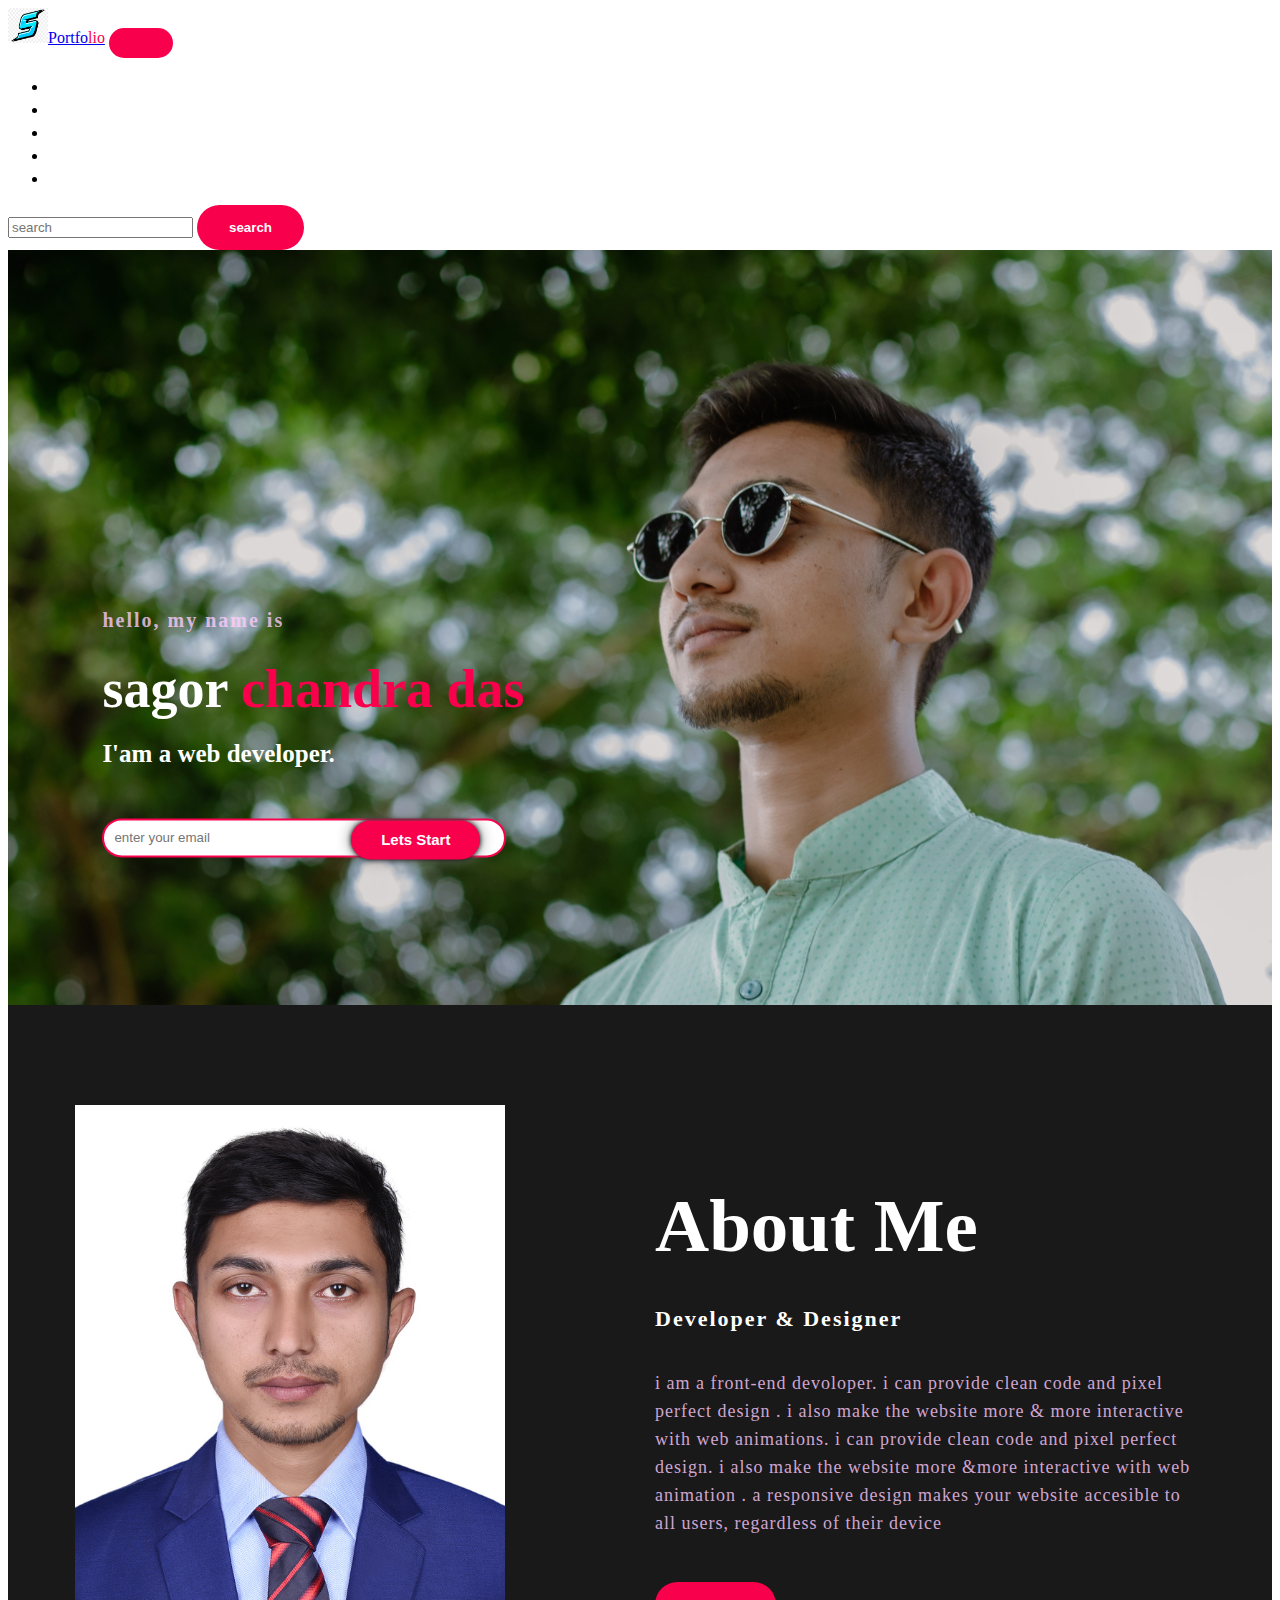
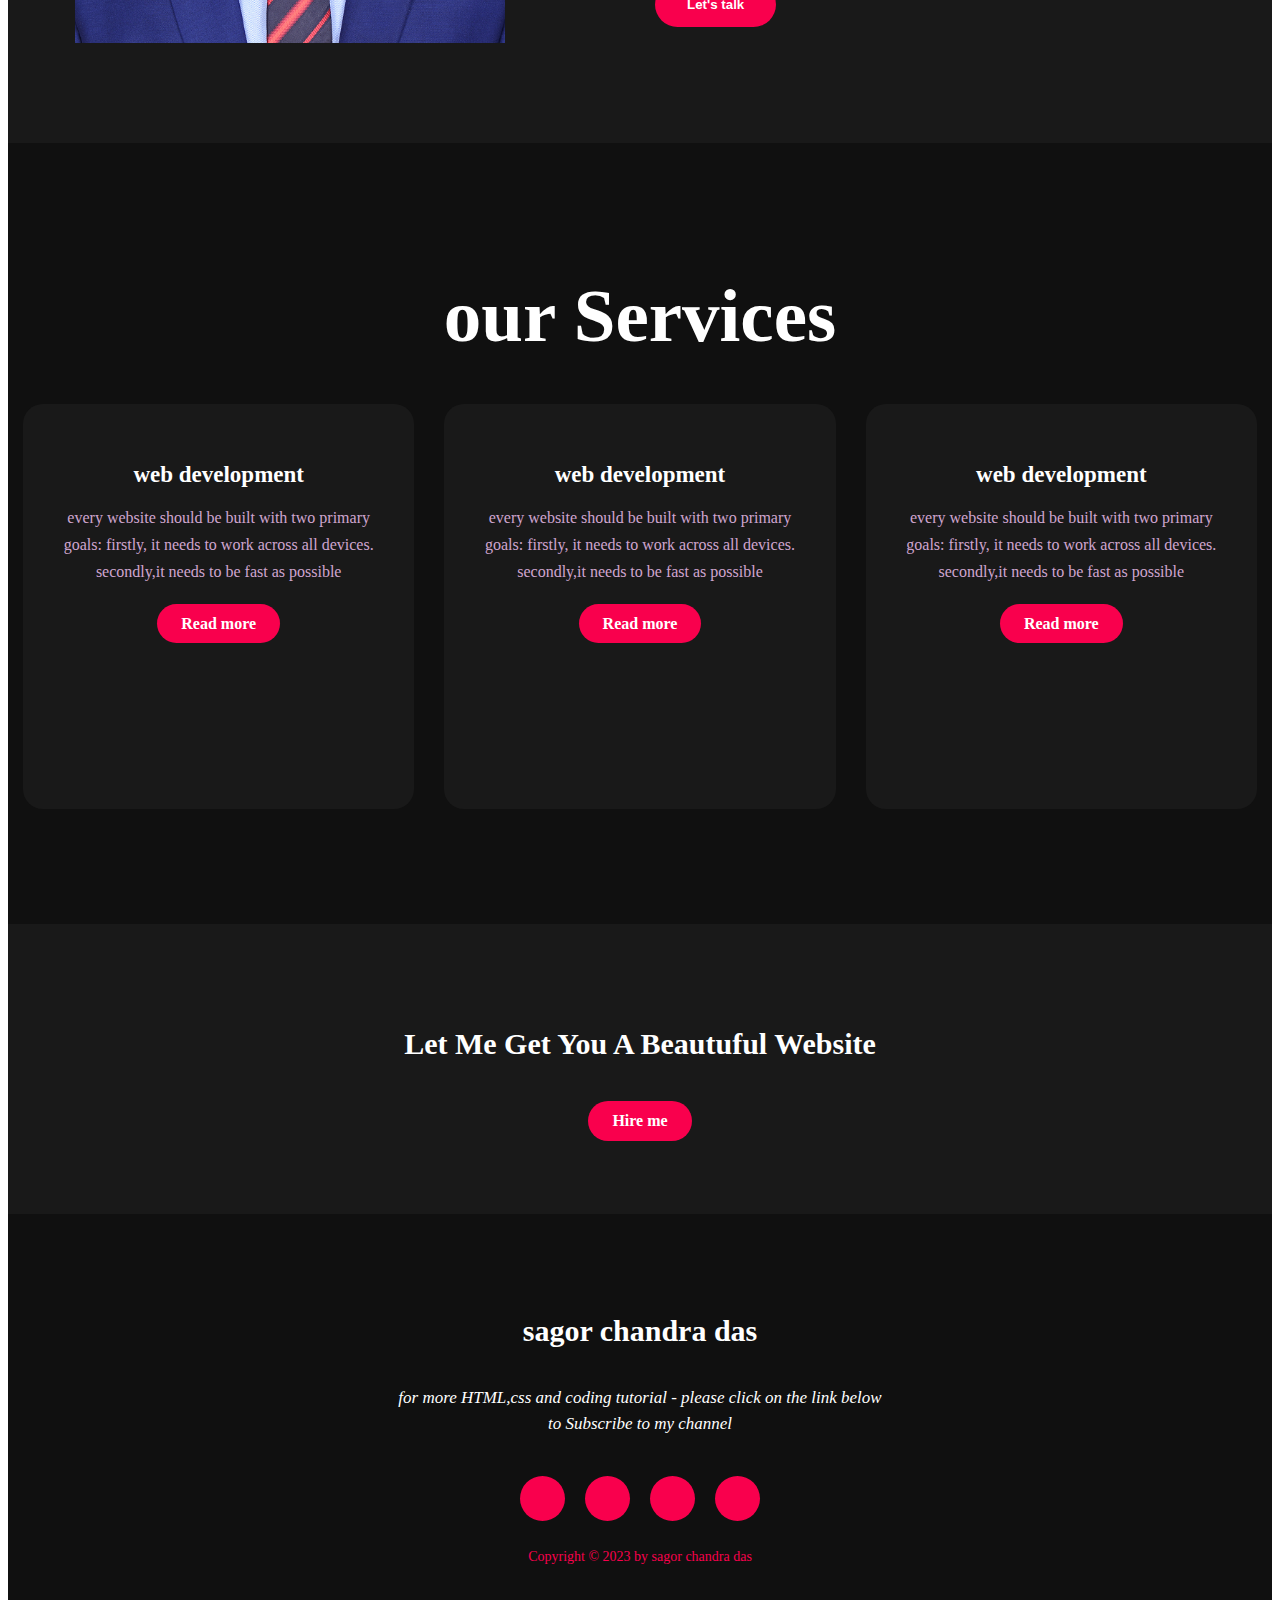
<file: index.html>
<!DOCTYPE html>
<html lang="en">
<head>
    <meta charset="UTF-8">
    <meta name="viewport" content="width=device-width, initial-scale=1.0">
    <link rel="stylesheet" href="newport.css">


    <link href="https://cdn.jsdelivr.net/npm/bootstrap@5.3.0/dist/css/bootstrap.min.css" rel="stylesheet" integrity="sha384-9ndCyUaIbzAi2FUVXJi0CjmCapSmO7SnpJef0486qhLnuZ2cdeRhO02iuK6FUUVM" crossorigin="anonymous">

    <link rel="stylesheet" href="https://cdnjs.cloudflare.com/ajax/libs/font-awesome/6.4.0/css/all.min.css" integrity="sha512-iecdLmaskl7CVkqkXNQ/ZH/XLlvWZOJyj7Yy7tcenmpD1ypASozpmT/E0iPtmFIB46ZmdtAc9eNBvH0H/ZpiBw==" crossorigin="anonymous" referrerpolicy="no-referrer" />
    <title>new portfolio</title>
</head>
<body>
    <nav class="navbar container-fluid navbar-expand-md navbar-light bg-info fixed-top" id="head">
        <div class="container-fluid bg-info">
            <a href="http://127.0.0.1:5501/newportfolio.html#" class="navbar-brand"><img src="/image/S.png" alt="" width="40px" height="35px">Portfo<span>lio</span></a>
            
            <button class="navbar-toggler" type="button" data-bs-toggle="collapse" data-bs-target="#main_menu"><span class="navbar-toggler-icon"></span></button>

            <div id="main_menu" class="collapse navbar-collapse">
                <ul class="navbar-nav me-auto">
                    <li class="nav-item"><a class="nav-link active" href="http://127.0.0.1:5501/newportfolio.html#">home</a></li>
                    <li class="nav-item"><a class="nav-link" href="http://127.0.0.1:5501/aboutme.html">About US</a></li>
                    <li class="nav-item"><a class="nav-link" href="http://127.0.0.1:5501/service.html">Service</a></li>
                    <li class="nav-item"><a class="nav-link" href="http://127.0.0.1:5501/skils.html">Skils</a></li>
                    <li class="nav-item"><a class="nav-link" href="http://127.0.0.1:5501/contact.html">Contact</a></li>
                    
                </ul>
            </div>
            <form action="" class="d-flex">
                <input type="search" placeholder="search" class="form-control me-2">
                <button class="btn btn-danger">search</button>
            </form>
        </div>
       
    </nav>

<div class="background">
    <div class="contant">
        <h4>hello, my name is</h4>
         <h1>sagor <span>chandra das</span></h1>
         <h3>I'am a web developer.</h3>
         <div class="newslatter">
            <form>
                <input type="email" name="email" id="mail" placeholder="enter your email">
                <input type="submit" name="submit" value="lets start">

            </form>
         </div>
    </div>
</div>

 <!-- about section -->
 <section class="about">
    <div class="main">
        <img src="/image/12.jpg" alt="image" class="img-thumbnail">
        <div class="about_text">
            <h2>about me</h2>
            <h5>developer <span> & designer</span></h5>
            <p>i am a front-end devoloper. i can provide clean code and pixel perfect design . i also make the website more & more interactive with web animations. i can provide clean code and pixel perfect design. i also make the website more &more interactive with web animation . a responsive design makes your website accesible to all users, regardless of  their device </p>

            <a href="#"><button type="button">Let's talk </button></a>
        </div>
    </div>

</section>
<div class="service">
    <div class="title">
        <h2>our Services</h2>
    </div>
    <div class="box">
        <div class="card">
            <i class="fa-solid fa-bars"></i>
            <h5>web development</h5>
            <div class="pre">
                <p>every website should be built with two primary goals: firstly, it needs to work across all devices. secondly,it needs to be fast as possible </p>
                <p style="text-align: center;"><a href="#" class="button"> Read more</a></p>
            </div>
        </div>


        <div class="card">
            <i class="fa-solid fa-user"></i>
            <h5>web development</h5>
            <div class="pre">
                <p>every website should be built with two primary goals: firstly, it needs to work across all devices. secondly,it needs to be fast as possible </p>
                <p style="text-align: center;"><a href="#" class="button"> Read more</a></p>
            </div>
        </div>


        <div class="card">
            <i class="fa-regular fa-bell"></i>
            <h5>web development</h5>
            <div class="pre">
                <p>every website should be built with two primary goals: firstly, it needs to work across all devices. secondly,it needs to be fast as possible </p>
                <p style="text-align: center;"><a href="#" class="button"> Read more</a></p>
            </div>
        </div>
    </div>
</div>
<!----------------contact me---------------->
<div class="contact-me">
<p>let me get you a beautuful website</p>
<a href="http://127.0.0.1:5501/hire_me.html" class="button-two"> Hire me </a>
</div>
<!-- ----------footer section----- -->
<footer>
<p>sagor chandra das</p>
<p>for more HTML,css and coding tutorial - please click on the link below to Subscribe to my channel</p>
<div class="social">
    <a href="https://www.facebook.com/profile.php?id=100006381886163"><i class="fa-brands fa-facebook"></i></a>
    <a href="#"><i class="fa-brands fa-linkedin"></i></a>
    <a href="#"><i class="fa-brands fa-telegram"></i></a>
    <a href="#"><i class="fa-brands fa-instagram"></i></a>
</div>
<p class="end">Copyright © 2023 by sagor chandra das</p>
</footer>
<script src="/js/bootstrap.bundle.js"></script>
</body>
</html>
</file>
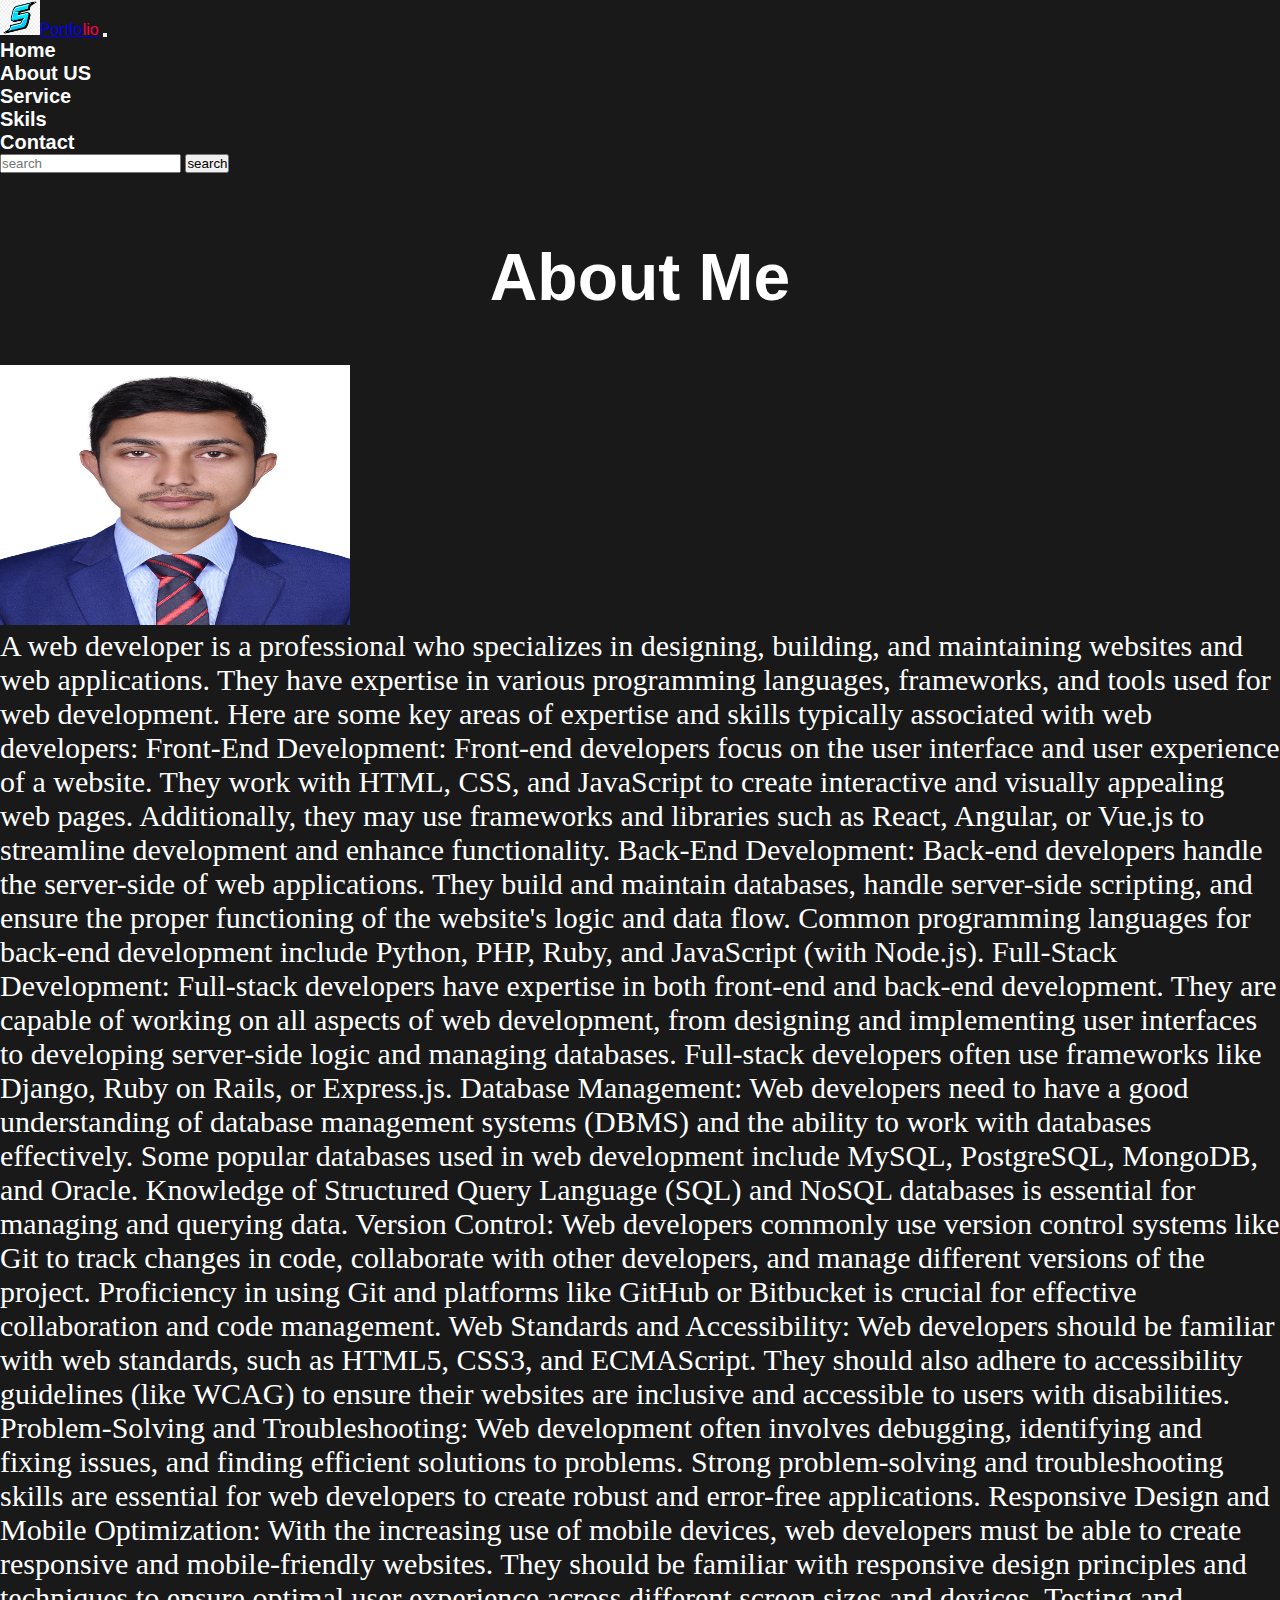
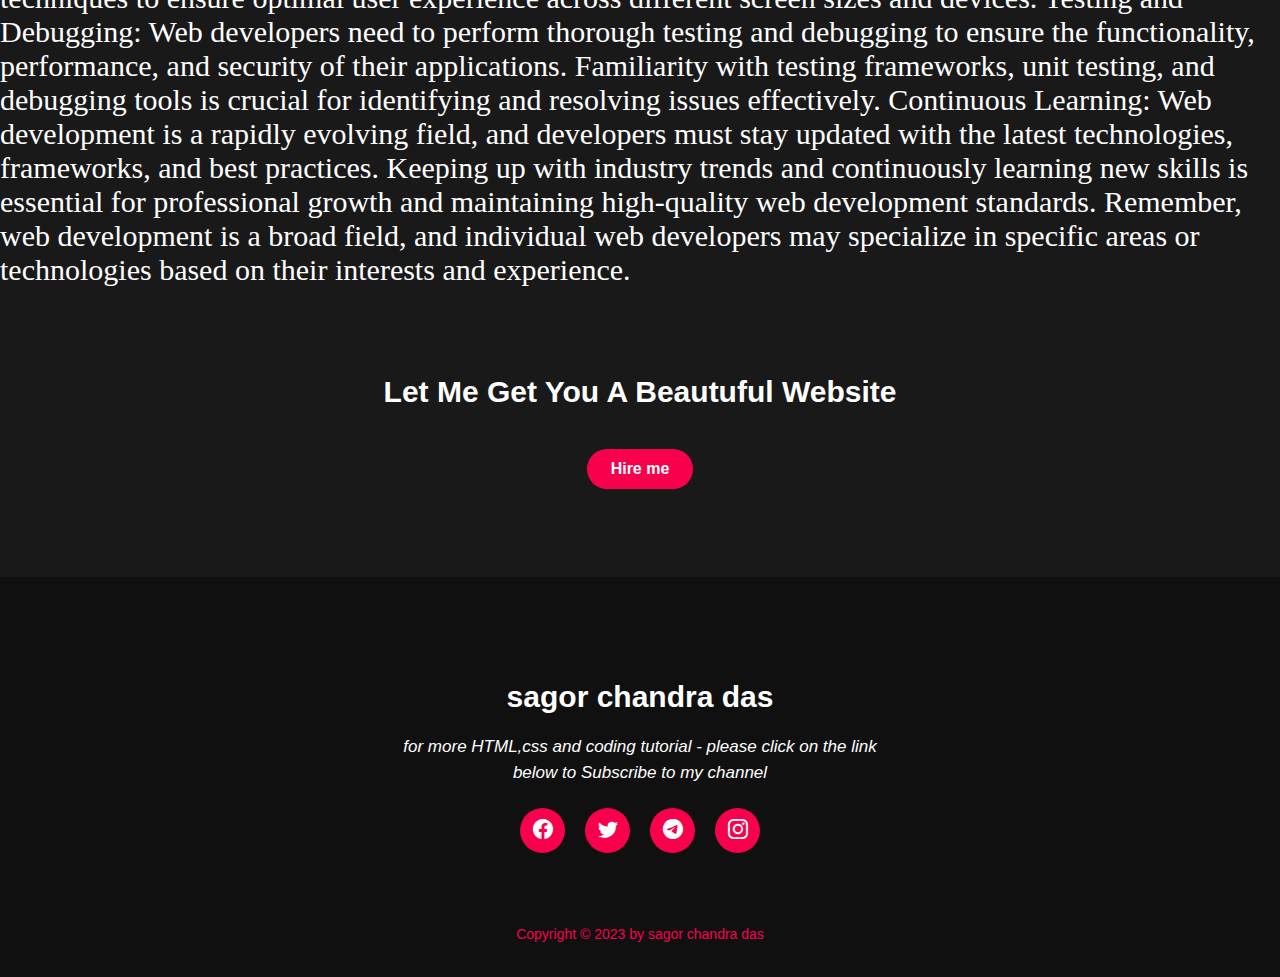
<file: aboutme.html>
<!doctype html>
<html lang="en">
  <head>
    <!-- Required meta tags -->
    <meta charset="utf-8">
    <meta name="viewport" content="width=device-width, initial-scale=1">

    <link rel="stylesheet" href="/about.css">
    <!-- Bootstrap CSS -->
    <link href="https://cdn.jsdelivr.net/npm/bootstrap@5.0.2/dist/css/bootstrap.min.css" rel="stylesheet" integrity="sha384-EVSTQN3/azprG1Anm3QDgpJLIm9Nao0Yz1ztcQTwFspd3yD65VohhpuuCOmLASjC" crossorigin="anonymous">

    <link rel="stylesheet" href="https://cdn.jsdelivr.net/npm/bootstrap-icons@1.10.5/font/bootstrap-icons.css">

    <title>About Me</title>
  </head>
  <body>

    <nav class="navbar container-fluid navbar-expand-md navbar-light bg-info fixed-top" id="head">
        <div class="container-fluid bg-info">
            <a href="http://127.0.0.1:5501/newportfolio.html#" class="navbar-brand"><img src="/image/S.png" alt="" width="40px" height="35px">Portfo<span>lio</span></a>
            
            <button class="navbar-toggler" type="button" data-bs-toggle="collapse" data-bs-target="#main_menu"><span class="navbar-toggler-icon"></span></button>

            <div id="main_menu" class="collapse navbar-collapse">
                <ul class="navbar-nav me-auto">
                    <li class="nav-item"><a class="nav-link active" href="http://127.0.0.1:5501/newportfolio.html#">home</a></li>
                    <li class="nav-item"><a class="nav-link" href="http://127.0.0.1:5501/aboutme.html">About US</a></li>
                    <li class="nav-item"><a class="nav-link" href="http://127.0.0.1:5501/service.html">Service</a></li>
                    <li class="nav-item"><a class="nav-link" href="http://127.0.0.1:5501/skils.html">Skils</a></li>
                    <li class="nav-item"><a class="nav-link" href="http://127.0.0.1:5501/contact.html">Contact</a></li>
                    
                </ul>
            </div>
            <form action="" class="d-flex">
                <input type="search" placeholder="search" class="form-control me-2">
                <button class="btn btn-danger">search</button>
            </form>
        </div>
       
    </nav>
    
    <div class="container-fluid"> 
        <h1>About Me</h1>

        <img src="/image/12.jpg" alt="image" class="img-fluid img-thumbnail mx-auto d-block float-end" width="350px" height="260px
        ">
        <p> A web developer is a professional who specializes in designing, building, and maintaining websites and web applications. They have expertise in various programming languages, frameworks, and tools used for web development. Here are some key areas of expertise and skills typically associated with web developers:

            Front-End Development: Front-end developers focus on the user interface and user experience of a website. They work with HTML, CSS, and JavaScript to create interactive and visually appealing web pages. Additionally, they may use frameworks and libraries such as React, Angular, or Vue.js to streamline development and enhance functionality.
            
            Back-End Development: Back-end developers handle the server-side of web applications. They build and maintain databases, handle server-side scripting, and ensure the proper functioning of the website's logic and data flow. Common programming languages for back-end development include Python, PHP, Ruby, and JavaScript (with Node.js).
            
            Full-Stack Development: Full-stack developers have expertise in both front-end and back-end development. They are capable of working on all aspects of web development, from designing and implementing user interfaces to developing server-side logic and managing databases. Full-stack developers often use frameworks like Django, Ruby on Rails, or Express.js.
            
            Database Management: Web developers need to have a good understanding of database management systems (DBMS) and the ability to work with databases effectively. Some popular databases used in web development include MySQL, PostgreSQL, MongoDB, and Oracle. Knowledge of Structured Query Language (SQL) and NoSQL databases is essential for managing and querying data.
            
            Version Control: Web developers commonly use version control systems like Git to track changes in code, collaborate with other developers, and manage different versions of the project. Proficiency in using Git and platforms like GitHub or Bitbucket is crucial for effective collaboration and code management.
            
            Web Standards and Accessibility: Web developers should be familiar with web standards, such as HTML5, CSS3, and ECMAScript. They should also adhere to accessibility guidelines (like WCAG) to ensure their websites are inclusive and accessible to users with disabilities.
            
            Problem-Solving and Troubleshooting: Web development often involves debugging, identifying and fixing issues, and finding efficient solutions to problems. Strong problem-solving and troubleshooting skills are essential for web developers to create robust and error-free applications.
            
            Responsive Design and Mobile Optimization: With the increasing use of mobile devices, web developers must be able to create responsive and mobile-friendly websites. They should be familiar with responsive design principles and techniques to ensure optimal user experience across different screen sizes and devices.
            
            Testing and Debugging: Web developers need to perform thorough testing and debugging to ensure the functionality, performance, and security of their applications. Familiarity with testing frameworks, unit testing, and debugging tools is crucial for identifying and resolving issues effectively.
            
            Continuous Learning: Web development is a rapidly evolving field, and developers must stay updated with the latest technologies, frameworks, and best practices. Keeping up with industry trends and continuously learning new skills is essential for professional growth and maintaining high-quality web development standards.
            
            Remember, web development is a broad field, and individual web developers may specialize in specific areas or technologies based on their interests and experience.</p>
    </div>

    <div></div>

    <!-- Optional JavaScript; choose one of the two! -->

    <!-- Option 1: Bootstrap Bundle with Popper -->
    <script src="https://cdn.jsdelivr.net/npm/bootstrap@5.0.2/dist/js/bootstrap.bundle.min.js" integrity="sha384-MrcW6ZMFYlzcLA8Nl+NtUVF0sA7MsXsP1UyJoMp4YLEuNSfAP+JcXn/tWtIaxVXM" crossorigin="anonymous"></script>

    <div class="contact-me">
        <p>let me get you a beautuful website</p>
        <a href="http://127.0.0.1:5501/hire_me.html" class="button-two"> Hire me </a>
     </div>
     <!-- ----------footer section----- -->
    <footer>
        <p>sagor chandra das</p>
        <p>for more HTML,css and coding tutorial - please click on the link below to Subscribe to my channel</p>
        <div class="social">
            <a href="https://www.facebook.com/profile.php?id=100006381886163"><i class="bi bi-facebook"></i></a>
            <a href="#"><i class="bi bi-twitter"></i></a>
            <a href="#"><i class="bi bi-telegram"></i></a>
            <a href="#"><i class="bi bi-instagram"></i></a>
        </div>
        <p class="end">Copyright © 2023 by sagor chandra das</p>
    </footer>

    <!-- Option 2: Separate Popper and Bootstrap JS -->
    <!--
    <script src="https://cdn.jsdelivr.net/npm/@popperjs/core@2.9.2/dist/umd/popper.min.js" integrity="sha384-IQsoLXl5PILFhosVNubq5LC7Qb9DXgDA9i+tQ8Zj3iwWAwPtgFTxbJ8NT4GN1R8p" crossorigin="anonymous"></script>
    <script src="https://cdn.jsdelivr.net/npm/bootstrap@5.0.2/dist/js/bootstrap.min.js" integrity="sha384-cVKIPhGWiC2Al4u+LWgxfKTRIcfu0JTxR+EQDz/bgldoEyl4H0zUF0QKbrJ0EcQF" crossorigin="anonymous"></script>
    -->

    <script src="/js/bootstrap.bundle.js"></script>
  </body>
</html>
</file>
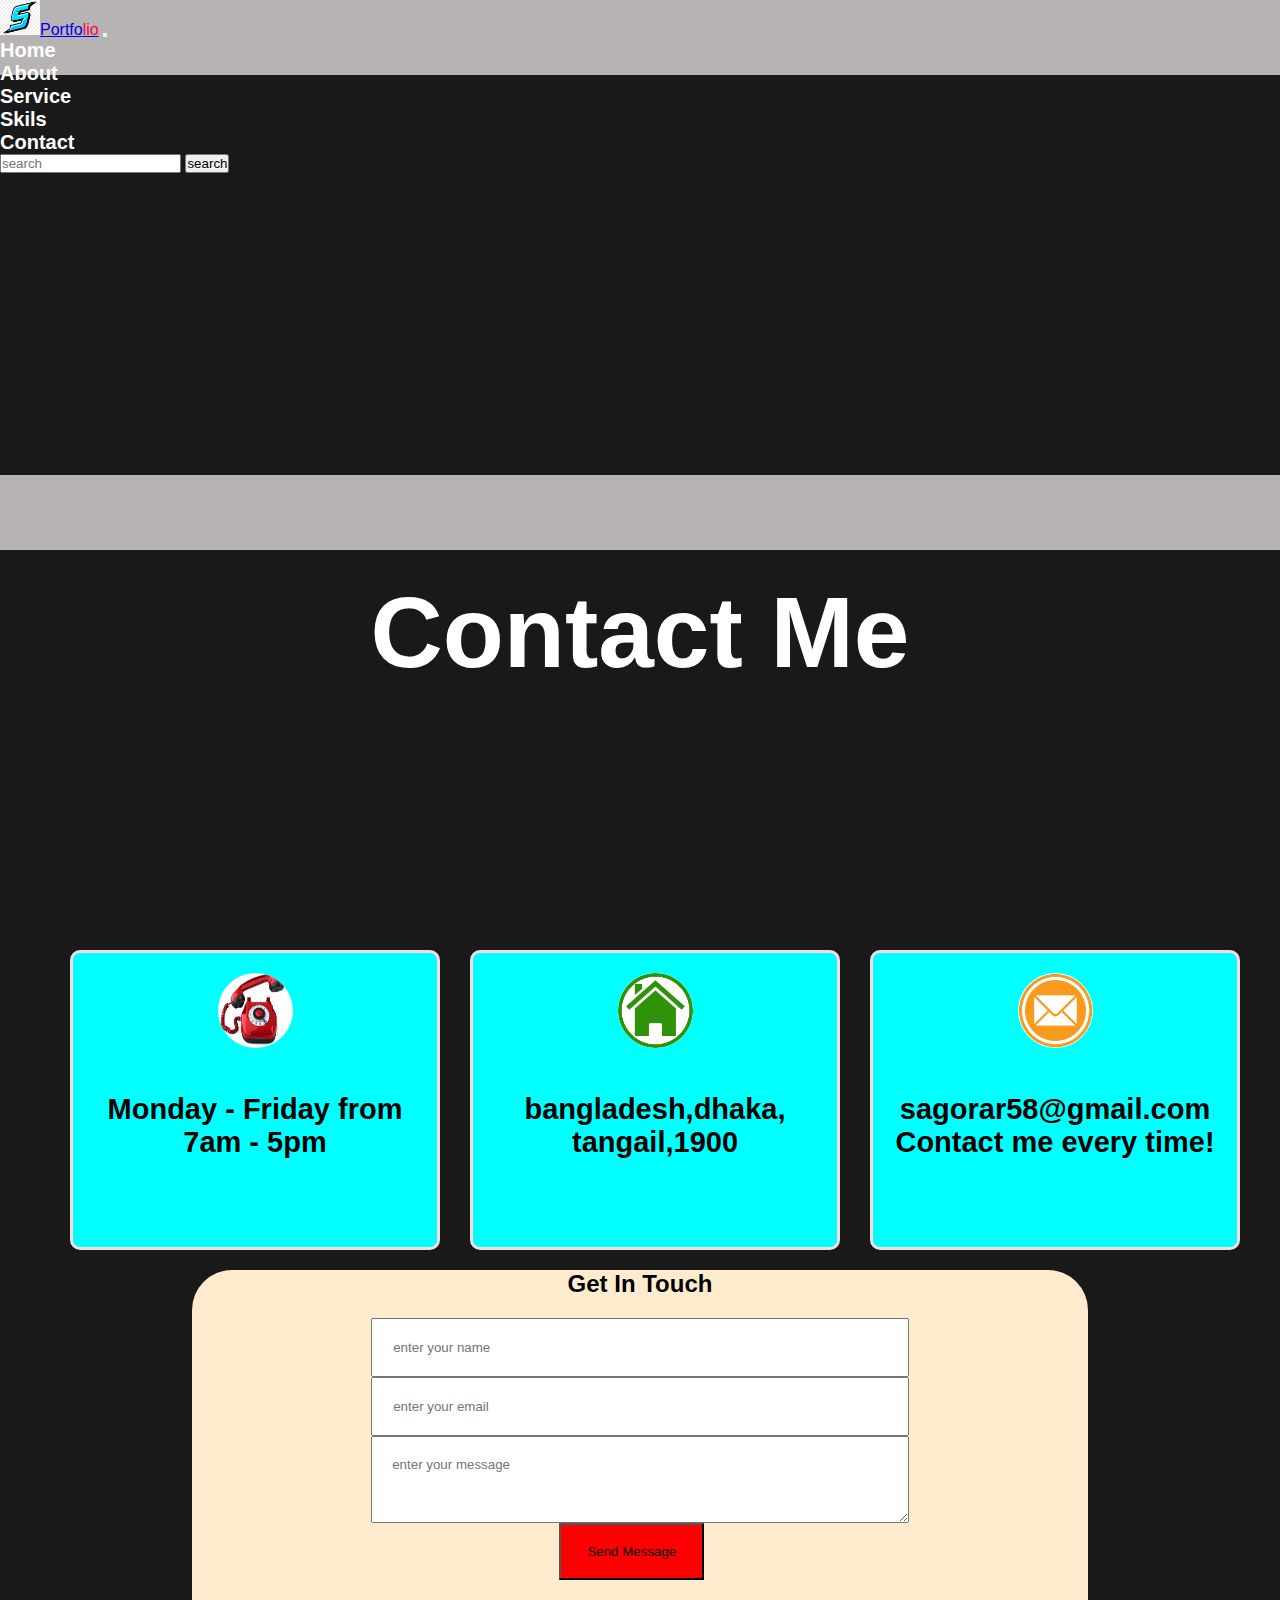
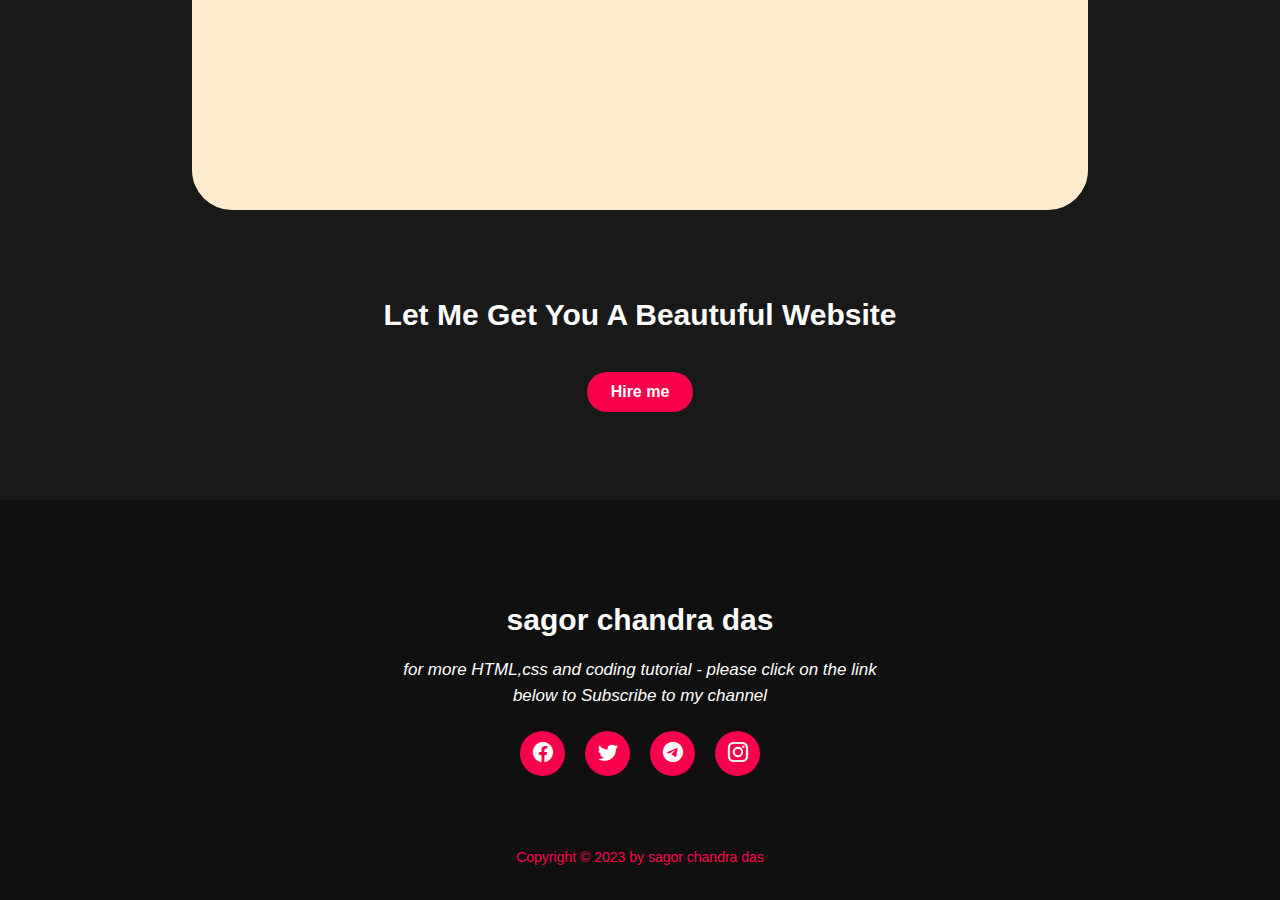
<file: contact.html>
<!DOCTYPE html>
<html lang="en">
<head>
    <meta charset="UTF-8">
    <meta name="viewport" content="width=device-width, initial-scale=1.0">
    <link rel="stylesheet" href="contact.css">
    <link href="https://cdn.jsdelivr.net/npm/bootstrap@5.3.0/dist/css/bootstrap.min.css" rel="stylesheet" integrity="sha384-9ndCyUaIbzAi2FUVXJi0CjmCapSmO7SnpJef0486qhLnuZ2cdeRhO02iuK6FUUVM" crossorigin="anonymous">
    <link rel="stylesheet" href="https://cdn.jsdelivr.net/npm/bootstrap-icons@1.10.5/font/bootstrap-icons.css">

    <title>contact</title>
</head>
<body class="bg-dark">
   

    <nav class="navbar container-fluid navbar-expand-md navbar-light bg-info fixed-top" id="head">
        <div class="container-fluid bg-info">
            <a href="http://127.0.0.1:5501/newportfolio.html#" class="navbar-brand"><img src="/image/S.png" alt="" width="40px" height="35px">Portfo<span>lio</span></a>
            
            <button class="navbar-toggler" type="button" data-bs-toggle="collapse" data-bs-target="#main_menu"><span class="navbar-toggler-icon"></span></button>

            <div id="main_menu" class="collapse navbar-collapse">
                <ul class="navbar-nav me-auto">
                    <li class="nav-item"><a class="nav-link active" href="http://127.0.0.1:5501/newportfolio.html#">home</a></li>
                    <li class="nav-item"><a class="nav-link" href="http://127.0.0.1:5501/aboutme.html">about</a></li>
                    <li class="nav-item"><a class="nav-link" href="http://127.0.0.1:5501/service.html">Service</a></li>
                    <li class="nav-item"><a class="nav-link" href="http://127.0.0.1:5501/skils.html">skils</a></li>
                 
                    <li class="nav-item"><a class="nav-link" href="http://127.0.0.1:5501/contact.html">Contact</a></li>
                    
                </ul>
            </div>
            <form action="" class="d-flex">
                <input type="search" placeholder="search" class="form-control me-2">
                <button class="btn btn-danger">search</button>
            </form>
        </div>
       
    </nav>


    <div id="head"> <h1>contact me</h1>
        
    </div>
    <div class="box">
        <div class="child">
            <img src="/image/phon.png" alt="img">
            <p> Monday - Friday from <br> 7am - 5pm</p>
        </div>
        <div class="child">
            <img src="/image/home.png" alt="">
            <p>bangladesh,dhaka,<br>tangail,1900</p>

        </div>
        <div class="child">
            <img src="/image/eml.png" alt="">
            <p>sagorar58@gmail.com <br>Contact me every time! </p>
        </div>
    </div>


    <form action="" class="form-login">


        <h2>Get In Touch</h2>
        <input type="text" placeholder="enter your name" class="form-control mb-3" required>

        <input type="email" placeholder="enter your email" class="form-control mb-3">


        <div class="form-group">
            <textarea class="form-control" id="exampleFormControlTextarea1" rows="3" placeholder="enter your message"></textarea>
          </div>
        <div class="checkbox mb-3">
        </div>
        <button class="btn btn-primary justify-content-center" type="submit">Send Message</button>
    </form>

    <div class="contact-me">
        <p>let me get you a beautuful website</p>
        <a href="http://127.0.0.1:5501/hire_me.html" class="button-two"> Hire me </a>
     </div>
     <!-- ----------footer section----- -->
    <footer>
        <p>sagor chandra das</p>
        <p>for more HTML,css and coding tutorial - please click on the link below to Subscribe to my channel</p>
        <div class="social">
            <a href="https://www.facebook.com/profile.php?id=100006381886163"><i class="bi bi-facebook"></i></a>
            <a href="#"><i class="bi bi-twitter"></i></a>
            <a href="#"><i class="bi bi-telegram"></i></a>
            <a href="#"><i class="bi bi-instagram"></i></a>
        </div>
        <p class="end">Copyright © 2023 by sagor chandra das</p>
    </footer>


    <script src="/js/bootstrap.bundle.js"></script>
</body>
</html>
</file>
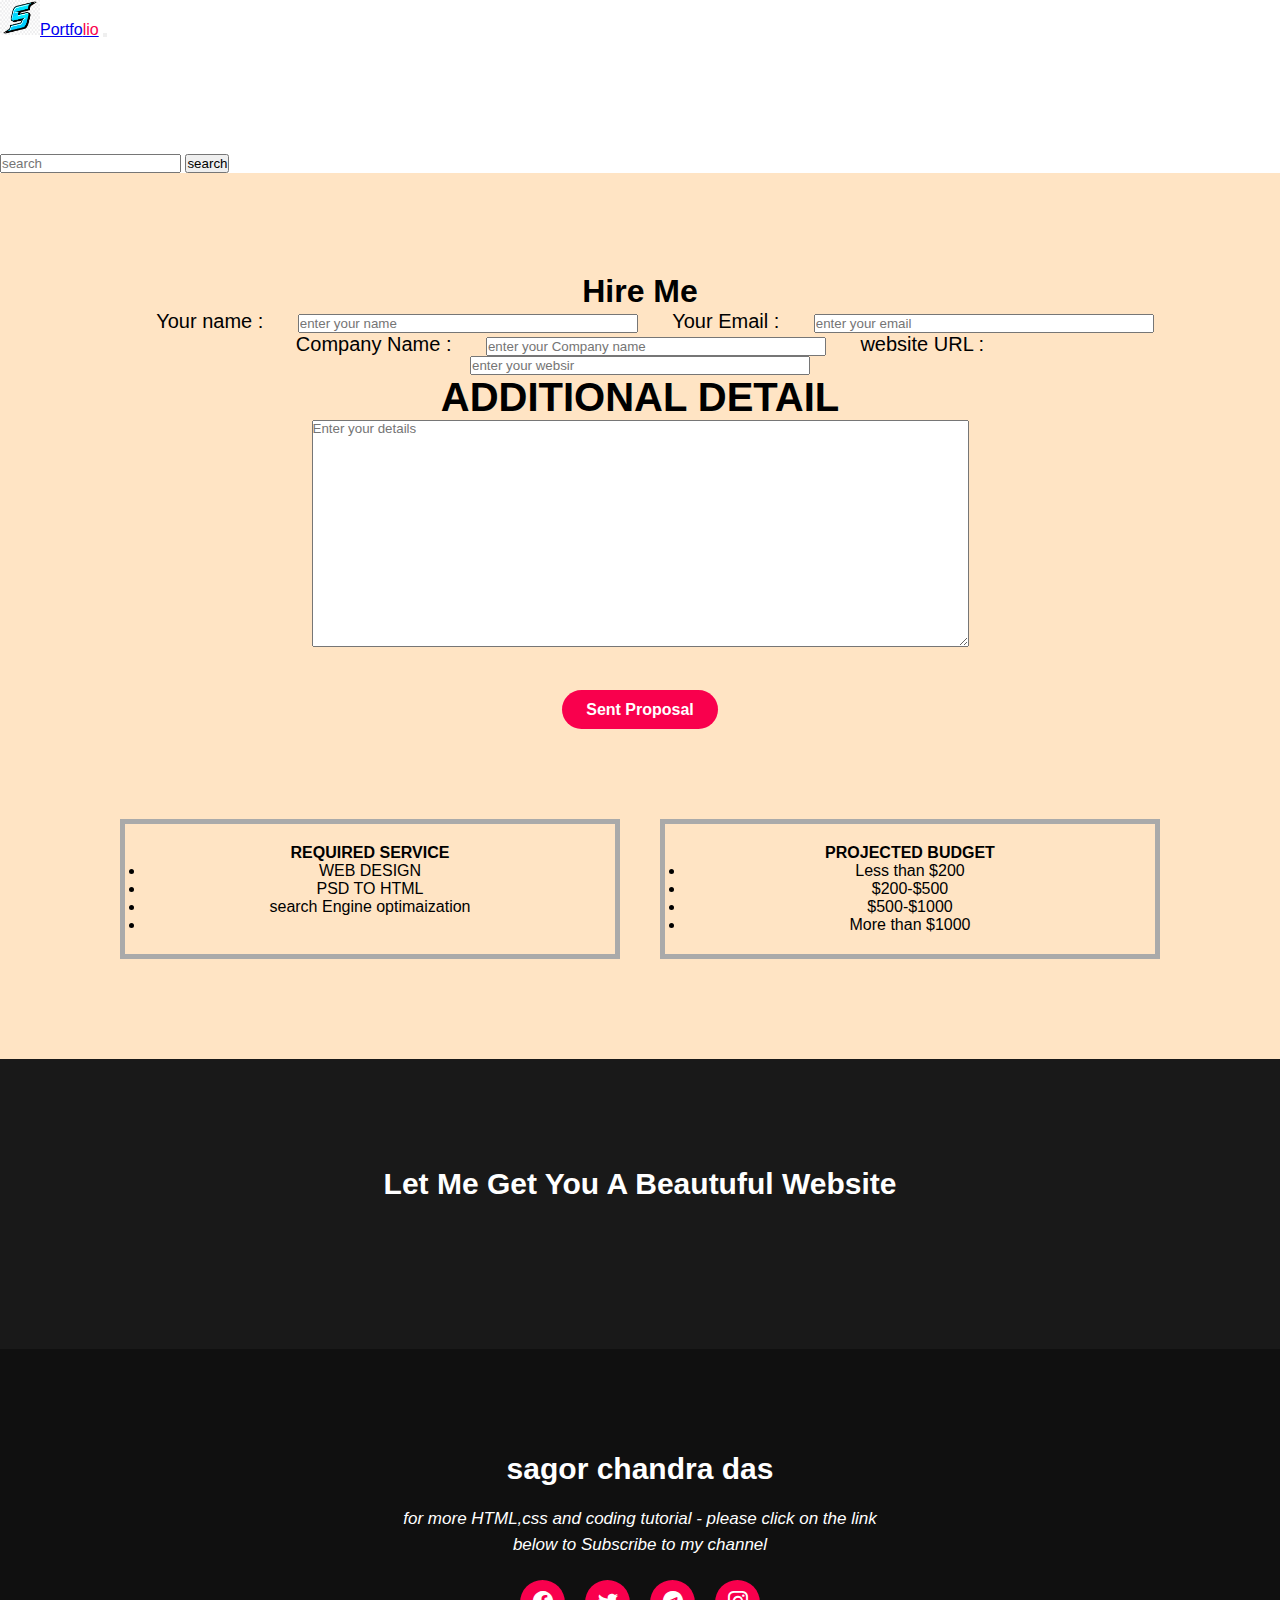
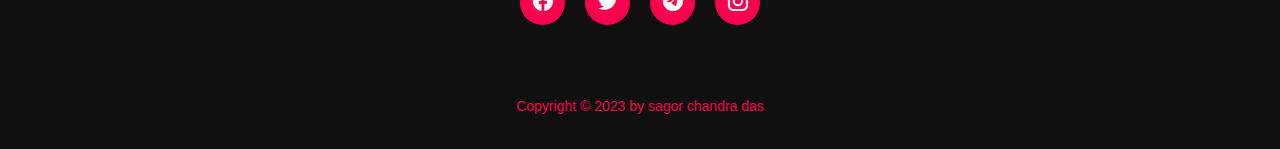
<file: hire_me.html>
<!DOCTYPE html>
<html lang="en">
<head>
    <meta charset="UTF-8">
    <meta name="viewport" content="width=device-width, initial-scale=1.0">
    <link rel="stylesheet" href="hire_me.css">
    <link href="https://cdn.jsdelivr.net/npm/bootstrap@5.3.0/dist/css/bootstrap.min.css" rel="stylesheet" integrity="sha384-9ndCyUaIbzAi2FUVXJi0CjmCapSmO7SnpJef0486qhLnuZ2cdeRhO02iuK6FUUVM" crossorigin="anonymous">
    <link rel="stylesheet" href="https://cdn.jsdelivr.net/npm/bootstrap-icons@1.10.5/font/bootstrap-icons.css">

    <title>Skils</title>
</head>
<body>
    

    <nav class="navbar container-fluid navbar-expand-md navbar-light bg-info fixed-top" id="head">
        <div class="container-fluid bg-info">
            <a href="#" class="navbar-brand"><img src="/image/S.png" alt="" width="40px" height="35px">Portfo<span>lio</span></a>
            
            <button class="navbar-toggler" type="button" data-bs-toggle="collapse" data-bs-target="#main_menu"><span class="navbar-toggler-icon"></span></button>

            <div id="main_menu" class="collapse navbar-collapse">
                <ul class="navbar-nav me-auto">
                    <li class="nav-item"><a class="nav-link active" href="http://127.0.0.1:5501/newportfolio.html#">home</a></li>
                    <li class="nav-item"><a class="nav-link" href="http://127.0.0.1:5501/aboutme.html">about</a></li>
                    <li class="nav-item"><a class="nav-link" href="http://127.0.0.1:5501/service.html">Service</a></li>
                    <li class="nav-item"><a class="nav-link" href="http://127.0.0.1:5501/skils.html">skils</a></li>
                 
                    <li class="nav-item"><a class="nav-link" href="http://127.0.0.1:5501/contact.html">Contact</a></li>
                    
                </ul>
            </div>
            <form action="" class="d-flex">
                <input type="search" placeholder="search" class="form-control me-2">
                <button class="btn btn-danger">search</button>
            </form>
        </div>
       
    </nav>
    
    <div class="hire-me">
        <h1>Hire Me </h1>



        <label for="">Your name :</label>
        <input type="text" placeholder="enter your name">

        <label for="">Your Email :</label>
        <input type="email" placeholder="enter your email">


        <label for="" >Company Name :</label>
        <input type="text" placeholder="enter your Company name">


        <label for="">website URL :</label>
        <input type="url" placeholder="enter your websir">

        <div id="box">
            <p>ADDITIONAL DETAIL</p>
          <textarea name="" id="" cols="80" rows="15" placeholder="Enter your details"></textarea>
       
     </div>

         <a href="#" class="button-two"> Sent Proposal </a>

         <div id="flex">
            <div id="list">
                <ul><h4>REQUIRED SERVICE</h4>
                    <li>WEB DESIGN</li>
                    <li>PSD TO HTML</li>
                    <li>search Engine optimaization</li>
                    <li></li>
                </ul>
             </div>
    
             <div id="list">
                <ul><h4>PROJECTED BUDGET</h4>
                    <li>Less than $200</li>
                    <li>$200-$500</li>
                    <li>$500-$1000</li>
                    <li> More than $1000</li>
                </ul>
             </div>
         </div>
         



       

    </div>
   
 <div class="contact-me">
    <p>let me get you a beautuful website</p>
 </div>
 <!-- ----------footer section----- -->
<footer>
    <p>sagor chandra das</p>
    <p>for more HTML,css and coding tutorial - please click on the link below to Subscribe to my channel</p>
    <div class="social">
        <a href="https://www.facebook.com/profile.php?id=100006381886163"><i class="bi bi-facebook"></i></a>
        <a href="#"><i class="bi bi-twitter"></i></a>
        <a href="#"><i class="bi bi-telegram"></i></a>
        <a href="#"><i class="bi bi-instagram"></i></a>
    </div>
    <p class="end">Copyright © 2023 by sagor chandra das</p>
</footer>
<script src="/js/bootstrap.bundle.js"></script>
</body>
</html>
</file>
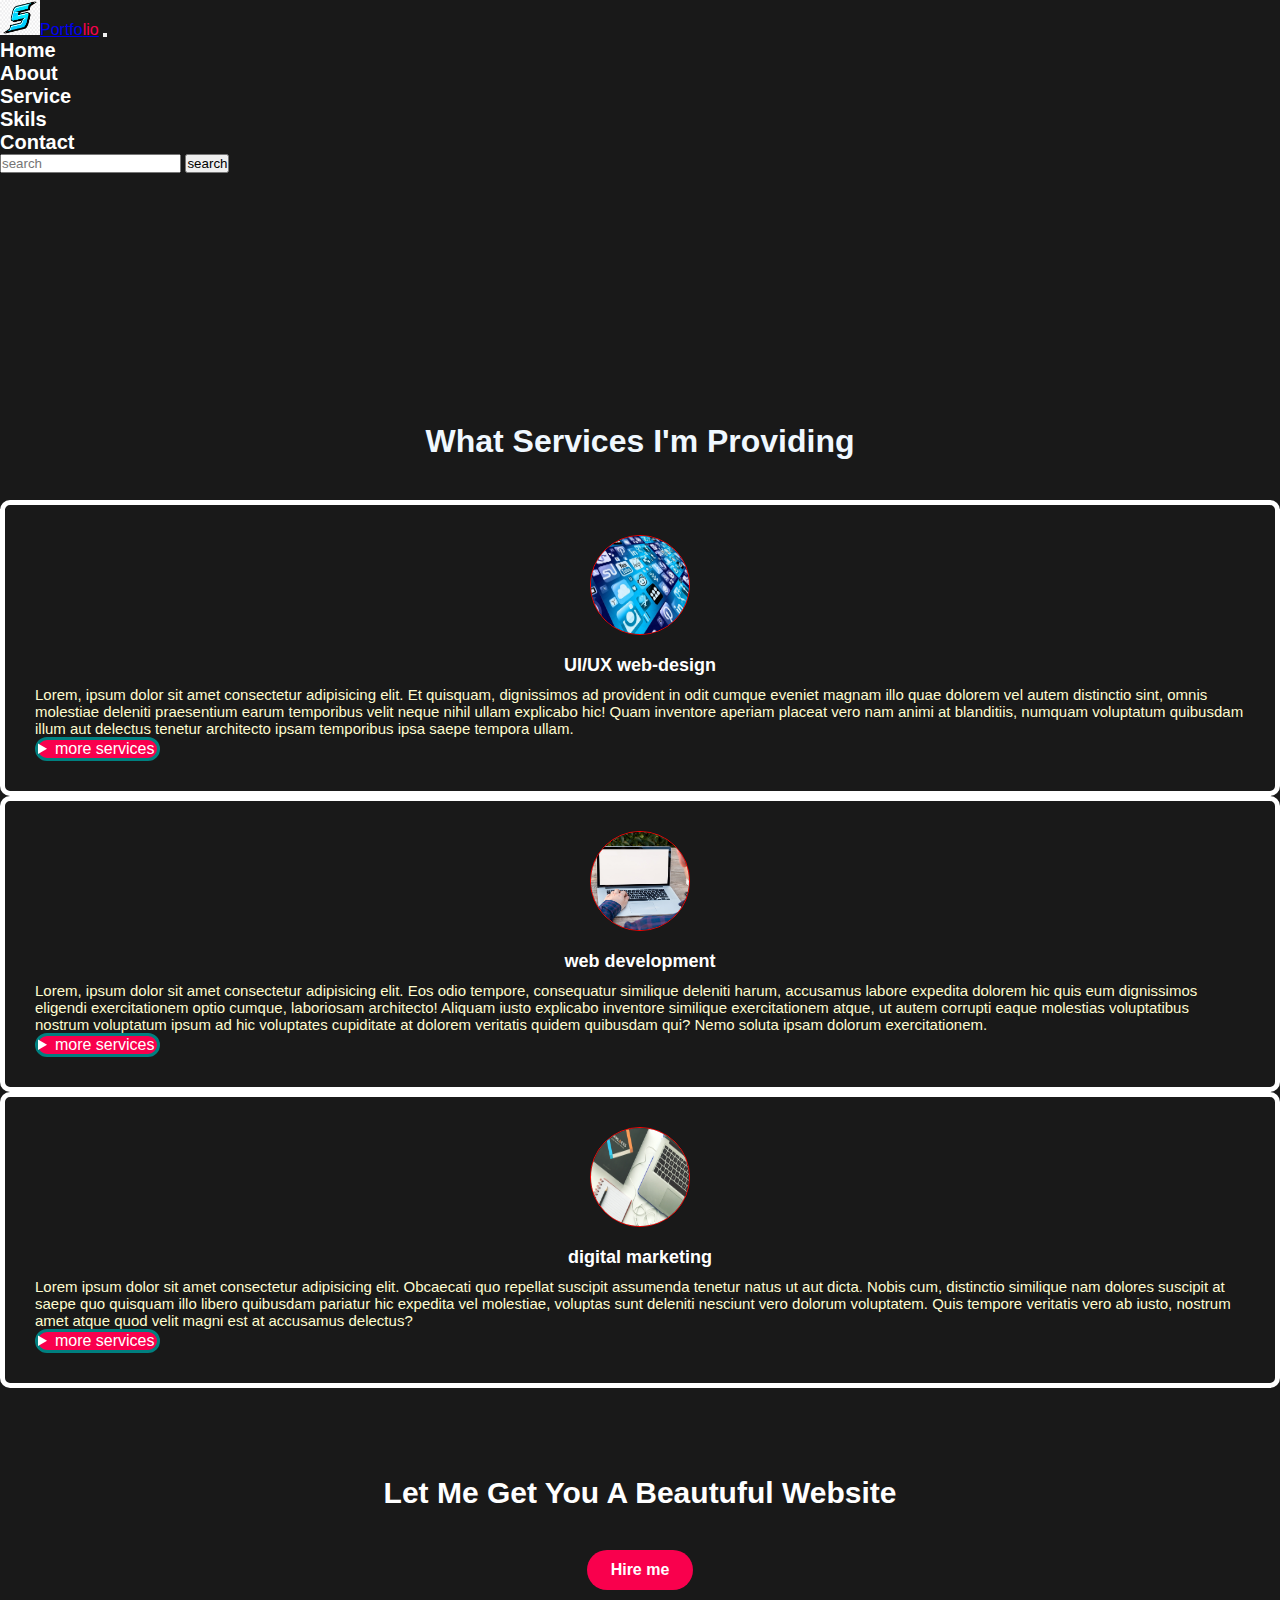
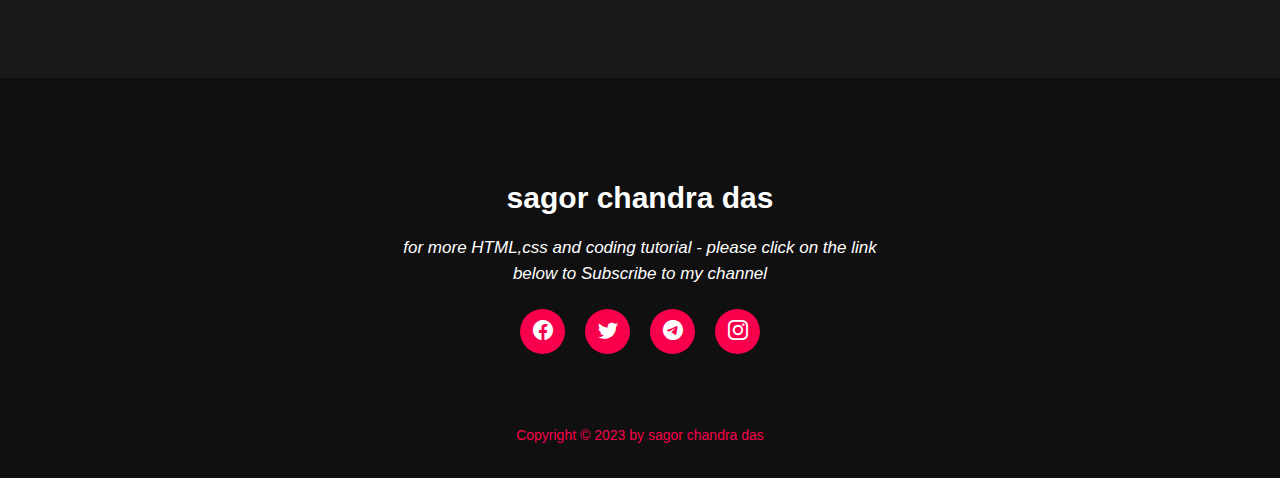
<file: service.html>
<!DOCTYPE html>
<html lang="en">
<head>
    <meta charset="UTF-8">
    <meta name="viewport" content="width=device-width, initial-scale=1.0">
    <title>service</title>
    <link rel="stylesheet" href="/service.css">
    <link href="https://cdn.jsdelivr.net/npm/bootstrap@5.3.0/dist/css/bootstrap.min.css" rel="stylesheet" integrity="sha384-9ndCyUaIbzAi2FUVXJi0CjmCapSmO7SnpJef0486qhLnuZ2cdeRhO02iuK6FUUVM" crossorigin="anonymous">

    <link rel="stylesheet" href="https://cdn.jsdelivr.net/npm/bootstrap-icons@1.10.5/font/bootstrap-icons.css">
</head>
<body>

    <nav class="navbar container-fluid navbar-expand-md navbar-light bg-info fixed-top" id="head">
        <div class="container-fluid bg-info">
            <a href="http://127.0.0.1:5501/newportfolio.html#" class="navbar-brand"><img src="/image/S.png" alt="" width="40px" height="35px">Portfo<span>lio</span></a>
            
            <button class="navbar-toggler" type="button" data-bs-toggle="collapse" data-bs-target="#main_menu"><span class="navbar-toggler-icon"></span></button>

            <div id="main_menu" class="collapse navbar-collapse">
                <ul class="navbar-nav me-auto">
                    <li class="nav-item"><a class="nav-link active" href="http://127.0.0.1:5501/newportfolio.html#">home</a></li>
                    <li class="nav-item"><a class="nav-link" href="http://127.0.0.1:5501/aboutme.html">about</a></li>
                    <li class="nav-item"><a class="nav-link" href="http://127.0.0.1:5501/service.html">Service</a></li>
                    <li class="nav-item"><a class="nav-link" href="http://127.0.0.1:5501/skils.html">skils</a></li>
                 
                    <li class="nav-item"><a class="nav-link" href="http://127.0.0.1:5501/contact.html">Contact</a></li>
                    
                </ul>
            </div>
            <form action="" class="d-flex">
                <input type="search" placeholder="search" class="form-control me-2">
                <button class="btn btn-danger">search</button>
            </form>
        </div>
       
    </nav>




    <div class="container-fluid">
        <h1>What Services I'm Providing</h1>
        <div class="row">
            <div class="col col-4">
                <div id="border">
                   <img src="/image/web.jpg" alt="">
                    <h4>UI/UX web-design</h4>
                    <p>Lorem, ipsum dolor sit amet consectetur adipisicing elit. Et quisquam, dignissimos ad provident in odit cumque eveniet magnam illo quae dolorem vel autem distinctio sint, omnis molestiae deleniti praesentium earum temporibus velit neque nihil ullam explicabo hic! Quam inventore aperiam placeat vero nam animi at blanditiis, numquam voluptatum quibusdam illum aut delectus tenetur architecto ipsam temporibus ipsa saepe tempora ullam.</p>
                    <details>
                        <summary id="more">more services</summary>
                        <p>Lorem ipsum dolor sit amet consectetur adipisicing elit. Dolorem laboriosam incidunt deleniti sed rem placeat cupiditate magni quisquam nostrum esse!</p>
                    </details>

                </div>
            </div>
            <div class="col col-4">
                
                <div  id="border">
                    <img src="/image/pc.jpg" alt="img">
                    <h4>web development</h4>
                    <p>Lorem, ipsum dolor sit amet consectetur adipisicing elit. Eos odio tempore, consequatur similique deleniti harum, accusamus labore expedita dolorem hic quis eum dignissimos eligendi exercitationem optio cumque, laboriosam architecto! Aliquam iusto explicabo inventore similique exercitationem atque, ut autem corrupti eaque molestias voluptatibus nostrum voluptatum ipsum ad hic voluptates cupiditate at dolorem veritatis quidem quibusdam qui? Nemo soluta ipsam dolorum exercitationem.</p>
                    <details>
                        <summary id="more">more services</summary>
                        <p>Lorem ipsum dolor sit amet consectetur adipisicing elit. Dolorem laboriosam incidunt deleniti sed rem placeat cupiditate magni quisquam nostrum esse!</p>
                    </details>

                </div>

            </div>
            <div class="col col-4">

                <div id="border">
                    <img src="/image/web-design.jpg" alt="">
                    <h4>digital marketing</h4>
                    <p>Lorem ipsum dolor sit amet consectetur adipisicing elit. Obcaecati quo repellat suscipit assumenda tenetur natus ut aut dicta. Nobis cum, distinctio similique nam dolores suscipit at saepe quo quisquam illo libero quibusdam pariatur hic expedita vel molestiae, voluptas sunt deleniti nesciunt vero dolorum voluptatem. Quis tempore veritatis vero ab iusto, nostrum amet atque quod velit magni est at accusamus delectus?</p>
                    <details>
                        <summary id="more">more services</summary>
                        <p>Lorem ipsum dolor sit amet consectetur adipisicing elit. Dolorem laboriosam incidunt deleniti sed rem placeat cupiditate magni quisquam nostrum esse!</p>
                    </details>
                </div>
            </div>
        </div>
    </div>
    <div class="contact-me">
        <p>let me get you a beautuful website</p>
        <a href="http://127.0.0.1:5501/hire_me.html" class="button-two"> Hire me </a>
     </div>
     <!-- ----------footer section----- -->
    <footer>
        <p>sagor chandra das</p>
        <p>for more HTML,css and coding tutorial - please click on the link below to Subscribe to my channel</p>
        <div class="social">
            <a href="https://www.facebook.com/profile.php?id=100006381886163"><i class="bi bi-facebook"></i></a>
            <a href="#"><i class="bi bi-twitter"></i></a>
            <a href="#"><i class="bi bi-telegram"></i></a>
            <a href="#"><i class="bi bi-instagram"></i></a>
        </div>
        <p class="end">Copyright © 2023 by sagor chandra das</p>
    </footer>


    <script src="https://cdn.jsdelivr.net/npm/bootstrap@5.3.0/dist/js/bootstrap.bundle.min.js" integrity="sha384-geWF76RCwLtnZ8qwWowPQNguL3RmwHVBC9FhGdlKrxdiJJigb/j/68SIy3Te4Bkz" crossorigin="anonymous"></script>
</body>
</html>
</file>
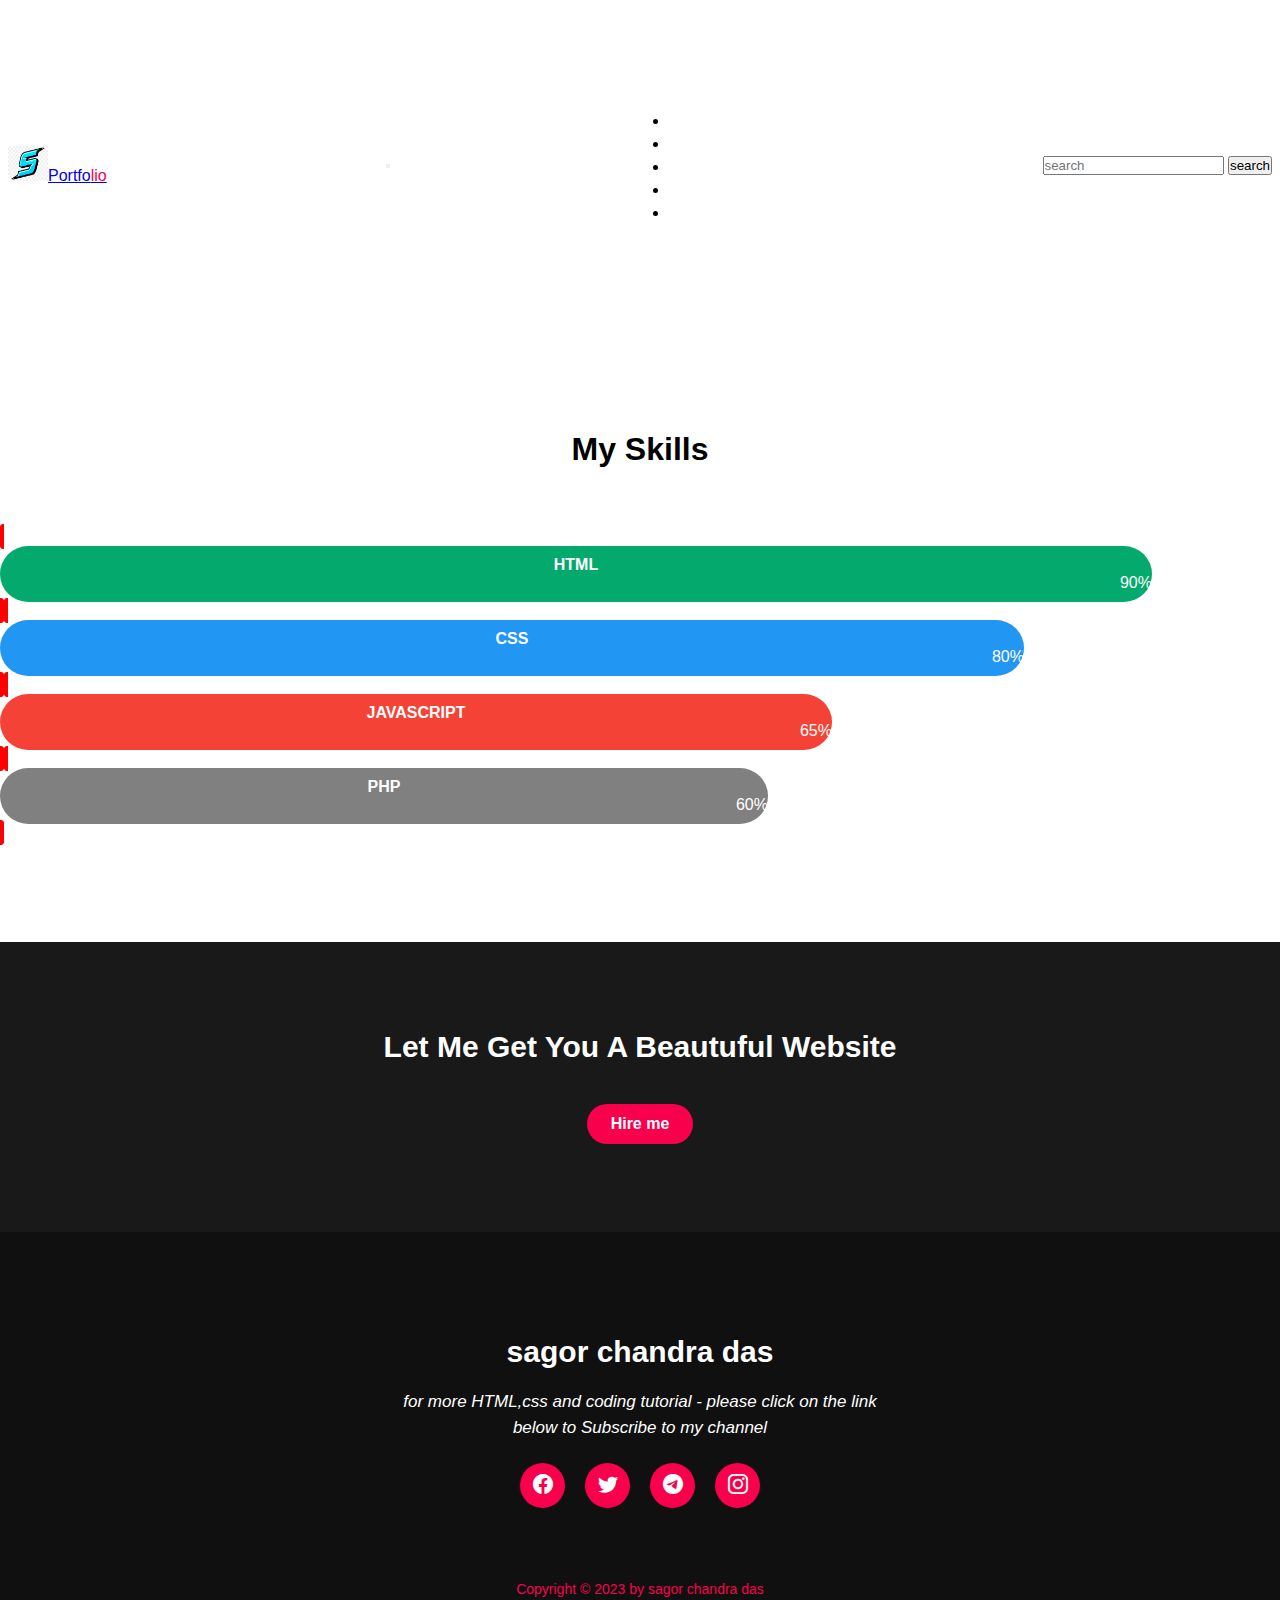
<file: skils.html>
<!DOCTYPE html>
<html lang="en">
<head>
    <meta charset="UTF-8">
    <meta name="viewport" content="width=device-width, initial-scale=1.0">
    <link rel="stylesheet" href="skils.css">
    <link href="https://cdn.jsdelivr.net/npm/bootstrap@5.3.0/dist/css/bootstrap.min.css" rel="stylesheet" integrity="sha384-9ndCyUaIbzAi2FUVXJi0CjmCapSmO7SnpJef0486qhLnuZ2cdeRhO02iuK6FUUVM" crossorigin="anonymous">
    <link rel="stylesheet" href="https://cdn.jsdelivr.net/npm/bootstrap-icons@1.10.5/font/bootstrap-icons.css">

    <title>Skils</title>
</head>
<body>


    
    <nav class="navbar container-fluid navbar-expand-md navbar-light bg-info fixed-top" id="head">
        <div class="container-fluid bg-info">
            <a href="http://127.0.0.1:5501/newportfolio.html#" class="navbar-brand"><img src="/image/S.png" alt="" width="40px" height="35px">Portfo<span>lio</span></a>
            
            <button class="navbar-toggler" type="button" data-bs-toggle="collapse" data-bs-target="#main_menu"><span class="navbar-toggler-icon"></span></button>

            <div id="main_menu" class="collapse navbar-collapse">
                <ul class="navbar-nav me-auto">
                    <li class="nav-item"><a class="nav-link active" href="http://127.0.0.1:5501/newportfolio.html#">home</a></li>
                    <li class="nav-item"><a class="nav-link" href="http://127.0.0.1:5501/aboutme.html">about</a></li>
                    <li class="nav-item"><a class="nav-link" href="http://127.0.0.1:5501/service.html">Service</a></li>
                    <li class="nav-item"><a class="nav-link" href="http://127.0.0.1:5501/skils.html">skils</a></li>
                    <li class="nav-item"><a class="nav-link" href="http://127.0.0.1:5501/contact.html">Contact</a></li>
                    
                </ul>
            </div>
            <form action="" class="d-flex">
                <input type="search" placeholder="search" class="form-control me-2">
                <button class="btn btn-danger">search</button>
            </form>
        </div>
       
    </nav>


    <div class="container-fluid bg-secondary">
        <h1>My Skills</h1>

        
      <div class="container">
         <div class="skills html"> <p id="md">HTML</p>90%</div>
      </div>

        
      <div class="container">
          <div class="skills css"> <p id="md">CSS</p>80%</div>
     </div>

     
       <div class="container">
          <div class="skills js">  <p id="md">JavaScript</p> 65%</div>
     </div>

        
       <div class="container">
            <div class="skills php"><p id="md">PHP</p>60%</div>
     </div>
 </div>


 <div class="contact-me">
    <p>let me get you a beautuful website</p>
    <a href="http://127.0.0.1:5501/hire_me.html" class="button-two"> Hire me </a>
 </div>
 <!-- ----------footer section----- -->
<footer>
    <p>sagor chandra das</p>
    <p>for more HTML,css and coding tutorial - please click on the link below to Subscribe to my channel</p>
    <div class="social">
        <a href="https://www.facebook.com/profile.php?id=100006381886163"><i class="bi bi-facebook"></i></a>
        <a href="#"><i class="bi bi-twitter"></i></a>
        <a href="#"><i class="bi bi-telegram"></i></a>
        <a href="#"><i class="bi bi-instagram"></i></a>
    </div>
    <p class="end">Copyright © 2023 by sagor chandra das</p>
</footer>

<script src="/js/bootstrap.bundle.js"></script>
</body>
</html>
</file>
<file: newport.css>
.container {
    display: inline;
}

.container-fluid span {
    color: #f9004d;
}

#main_menu .navbar-nav .nav-item  .nav-link {
    color: white;
    text-decoration: none;
    font-size: 20px;
    font-weight: bold;
    text-transform: capitalize;
    margin-right: 20px;
}

#main_menu .navbar-nav .nav-item  .nav-link:hover{
    background-color: transparent;
    border: 2px solid #f9004d;
    cursor: pointer;
    border-radius: 7px;
    background: #f9004d;
    color: #FFFDD0;
}

#logo {
	font-size: 40px;
	margin-left: 61px;
	margin-top: -40px;
}

#logo span {
color: red;
}


.background {
    width: 100%;
    height: 755px;
    background-image: url(/image/IMG_1094.jpg);
    background-size: cover;
}


.contant{
    position: absolute;
    top: 80%;
    left: 8%;
    transform: translateY(-50%);
 
    
}

.background .contant h1{
    color: white;
    margin: 0px 0px -5px;
    font-size: 54px;
}

.background .contant span{
    color: #f9004d;
}

.background .contant h3{
    color: white;
    font-size: 25px;
    margin-bottom: 50px;
}

.background .contant h4{
    color: #fcfc;
    letter-spacing: 2px;
    font-size: 20px;
}

.background .contant .newslatter form {
    width: 380px;
    max-width: 100%;
    position: relative;
}

.background .contant .newslatter form input:first-child{
    display: inline-block;
    width: 100%;
    padding:10px 10px;
    border: 2px solid #f9004d;
    outline: none;
    border-radius: 30px;
}

.background .contant .newslatter form input:last-child{
    position: absolute;
    display: inline-block;
    outline: none;
    border: none;
    padding: 11px 30px;
    border-radius: 30px;
    background-color: #f9004d;
    color: white;
    margin-left: 5px;
    cursor: pointer;
    box-shadow: 0px 0px 5px #000, 0px 0px 15px #858585;
    top: 2px;
    right: 2px;
    text-transform: capitalize;
    font-size: 15px;
    font-weight: bold;
}


.about {
    width: 100%;
   padding: 100px 0px;
   background: #191919;
}

.about img{
    height: auto;
    width: 430px;
}

.about_text {
    width: 550px;
}

.main {
    width: 1130px;
    max-width: 95%;
    margin: 0 auto;
    display: flex;
    align-items: center;
    justify-content: space-between;
}

.about_text h2{
    color: white;
    font-size: 75px;
    text-transform: capitalize;
    margin-bottom: 20px;
}

.about_text h5{
    color: white;
    letter-spacing: 2px;
    font-size: 22px;
    text-transform: capitalize;
}
.about_text p{
    color: #fcfc;
    letter-spacing: 1px;
    line-height: 28px;
    font-size: 18px;
    margin-bottom: 45px;
}

button {
    background-color: #f9004d;
    color: white;
    text-decoration: none;
    border: 2px solid transparent;
    font-weight: bolder;
    padding: 13px 30px;
    border-radius: 30px;
    transition: .4s;
}

button:hover {
    background-color: transparent;
    border: 2px solid #f9004d;
    cursor: pointer;
}


.service {
    background: #101010;
    width: 100%;
    padding: 100px 0px;
 }
 .title h2{
    color: white;
    font-size: 75px;
    width: 1130px;
    margin: 30px auto;
    text-align: center;
 }
 .box {
    display: flex;
    justify-content: center;
    align-items: center;
    min-height: 400px;
 }

 .box .card {
    height: 365px;
    width: 335px;
    padding: 20px 35px;
    background:#191919;
    border-radius: 20px;
    margin: 15px;
    position: relative;
    overflow: hidden;
    text-align: center;

 }

 .card i{
    font-size: 50px;
    display: block;
    text-align: center;
    margin: 25px 0px;
    color: #f9004d;
 }

 .box .card h5{
    color: white;
    font-size: 23px;
    margin-bottom: 15px;
 }

 .pre p{
    color: #fcfc;
    font-size: 16px;
    line-height: 27px;
    margin-bottom: 25px;
 }

 .card .button {
    background-color: #f9004d;
    color: white;
    text-decoration: none;
    border: 2px solid transparent;
    font-weight: bolder;
    padding: 9px 22px;
    border-radius: 30px;
    transition: .4s;
 }
 .card .button:hover {
    background-color: transparent;
    border: 2px solid #f9004d;
    cursor: pointer;
}

.contact-me{
    width: 100%;
    height: 290px;
    background: #191919;
    display: flex;
    align-items: center;
    flex-direction: column;
    justify-content: center;
}

.contact-me p{
    color: white;
    font-size: 30px;
    text-transform: capitalize;
    font-weight: bold;
    margin-bottom: 40px;

}

.contact-me .button-two {
    background-color: #f9004d;
    color: white;
    text-decoration: none;
    border: 2px solid transparent;
    font-weight: bolder;
    padding: 9px 22px;
    border-radius: 30px;
    transition: .4s;
}


.contact-me .button-two:hover {
    background-color: transparent;
    border: 2px solid #f9004d;
    cursor: pointer;
}

footer{
    position: relative;
    width: 100%;
    height: 400px;
    background: #101010;
    display: flex;
    flex-direction: column;
    align-items: center;
    justify-content: center;

}

footer p:nth-child(1){
    font-size: 30px;
    color: white;
    margin-bottom: 20px;
    font-weight: bold;

}

footer p:nth-child(2){
    color: white;
    font-size: 17px;
    width: 500px;
    text-align: center;
    line-height: 26px;
    font-style:oblique;
}

.social {
    display: flex;
}

.social a{
    width: 45px;
    height: 45px;
    display: flex;
    align-items: center;
    justify-content: center;
    background: #f9004d;
    border-radius: 50%;
    margin: 22px 10px;
    color: white;
    text-decoration: none;
    font-size: 20px;

}

.social a:hover{
    transform: scale(1.2);
    transition: .3s;

}

.end {
    position: absolute;
    color: #f9004d;
    bottom: 35px;
    font-size: 14px;
}
</file>
<file: about.css>
*{
    padding: 0;
    margin: 0;
    font-family:sans-serif;
    box-sizing: border-box;
}


.container {
    display: inline;
}

.container-fluid span {
    color: #f9004d;
}

#main_menu .navbar-nav .nav-item  .nav-link {
    color: white;
    text-decoration: none;
    font-size: 20px;
    font-weight: bold;
    text-transform: capitalize;
    margin-right: 20px;
}
#main_menu .navbar-nav .nav-item  .nav-link:hover{
    background-color: transparent;
    border: 2px solid #f9004d;
    cursor: pointer;
    border-radius: 7px;
    background: #f9004d;
    color: #FFFDD0;
}

#logo {
	font-size: 40px;
	margin-left: 61px;
	margin-top: -40px;
}

#logo span {
color: red;
}


.container-fluid {
    width: 100%;
    height: auto;
    background: #191919;
}

.container-fluid h1{
    color: white;
    text-align: center;
    padding-top: 66px;
    font-size: 66px;
    margin-bottom: 50px;

}
.container-fluid p{
    color: white;
    font-size: 30px;
    font-family: 'Times New Roman', serif;
}


.contact-me{
    width: 100%;
    height: 290px;
    background: #191919;
    display: flex;
    align-items: center;
    flex-direction: column;
    justify-content: center;
}

.contact-me p{
    color: white;
    font-size: 30px;
    text-transform: capitalize;
    font-weight: bold;
    margin-bottom: 40px;

}

.contact-me .button-two {
    background-color: #f9004d;
    color: white;
    text-decoration: none;
    border: 2px solid transparent;
    font-weight: bolder;
    padding: 9px 22px;
    border-radius: 30px;
    transition: .4s;
}


.contact-me .button-two:hover {
    background-color: transparent;
    border: 2px solid #f9004d;
    cursor: pointer;
}

footer{
    position: relative;
    width: 100%;
    height: 400px;
    background: #101010;
    display: flex;
    flex-direction: column;
    align-items: center;
    justify-content: center;

}

footer p:nth-child(1){
    font-size: 30px;
    color: white;
    margin-bottom: 20px;
    font-weight: bold;

}

footer p:nth-child(2){
    color: white;
    font-size: 17px;
    width: 500px;
    text-align: center;
    line-height: 26px;
    font-style:oblique;
}

.social {
    display: flex;
}

.social a{
    width: 45px;
    height: 45px;
    display: flex;
    align-items: center;
    justify-content: center;
    background: #f9004d;
    border-radius: 50%;
    margin: 22px 10px;
    color: white;
    text-decoration: none;
    font-size: 20px;

}

.social a:hover{
    transform: scale(1.2);
    transition: .3s;

}

.end {
    position: absolute;
    color: #f9004d;
    bottom: 35px;
    font-size: 14px;
}
</file>
<file: contact.css>
*{
    padding: 0;
    margin: 0;
    font-family:sans-serif;
    box-sizing: border-box;
}

body {
    background-color: #191919;
}



.container {
    display: inline;
}

.container-fluid span {
    color: #f9004d;
}

#main_menu .navbar-nav .nav-item  .nav-link {
    color: white;
    text-decoration: none;
    font-size: 20px;
    font-weight: bold;
    text-transform: capitalize;
    margin-right: 20px;
}


#main_menu .navbar-nav .nav-item  .nav-link:hover{
    background-color: transparent;
    border: 2px solid #f9004d;
    cursor: pointer;
    border-radius: 7px;
    background: #f9004d;
    color: #FFFDD0;
    transition: 1.1s;
}


#logo {
	font-size: 40px;
	margin-left: 61px;
	margin-top: -40px;
}

#logo span {
color: red;
}



#head{
    width: 100%;
    height: 75px;
    background: hsl(0, 3%, 71%);
    margin-bottom: 400px;
}

#head h1{
    text-align: center;
    font-size: 100px;
    padding-top: 100px;
    color: #FFFFFF;
    text-transform: capitalize;
    font-weight: bold;

}

.box {
    width: 100%;
    height: auto;
    margin-top: 40px;
    display: flex;
   justify-content: center;
   flex-wrap: wrap;
    
}

.box .child {
    width: 370px;
    height: 300px;
    background-color: aqua;
    border: 3px solid rgb(243, 220, 220);
    margin-left: 30px;
    border-radius: 10px;
}

.box .child img{
    width: 75px;
    height: 75px;
    border-radius: 50%;
    background-color: white;
    margin-left: auto;
    margin-right: auto;
    margin-top: 20px;
    display: block;

}

.box .child p{
        margin-top: 0;
        margin-bottom: 1rem;
        margin-top: 45px;
        text-align: center;
        font-weight: bolder;
        font-size: 29px;
}

.form-login{
    width: 70%;
    height: 540px;
    background-color: blanchedalmond;
    display: block;
    margin-left: auto;
    margin-right: auto;
    margin-top: 20px;
    border-radius: 40px
    
}
.form-login h2 {
    text-align: center;
    margin-bottom: 20px;
}

.form-login .btn {
	margin-left: 41%;
	width: 145px;
	height: 57px;
	background: red;
}
.form-login .form-control {
    width: 60%;
    padding: 20px;
    display: block;
    margin-left: auto;
    margin-right: auto;
}


.contact-me{
    width: 100%;
    height: 290px;
    background: #191919;
    display: flex;
    align-items: center;
    flex-direction: column;
    justify-content: center;
}

.contact-me p{
    color: white;
    font-size: 30px;
    text-transform: capitalize;
    font-weight: bold;
    margin-bottom: 40px;

}

.contact-me .button-two {
    background-color: #f9004d;
    color: white;
    text-decoration: none;
    border: 2px solid transparent;
    font-weight: bolder;
    padding: 9px 22px;
    border-radius: 30px;
    transition: .4s;
}


.contact-me .button-two:hover {
    background-color: transparent;
    border: 2px solid #f9004d;
    cursor: pointer;
}

footer{
    position: relative;
    width: 100%;
    height: 400px;
    background: #101010;
    display: flex;
    flex-direction: column;
    align-items: center;
    justify-content: center;

}

footer p:nth-child(1){
    font-size: 30px;
    color: white;
    margin-bottom: 20px;
    font-weight: bold;

}

footer p:nth-child(2){
    color: white;
    font-size: 17px;
    width: 500px;
    text-align: center;
    line-height: 26px;
    font-style:oblique;
}

.social {
    display: flex;
}

.social a{
    width: 45px;
    height: 45px;
    display: flex;
    align-items: center;
    justify-content: center;
    background: #f9004d;
    border-radius: 50%;
    margin: 22px 10px;
    color: white;
    text-decoration: none;
    font-size: 20px;

}

.social a:hover{
    transform: scale(1.2);
    transition: .3s;

}

.end {
    position: absolute;
    color: #f9004d;
    bottom: 35px;
    font-size: 14px;
}
</file>
<file: hire_me.css>
*{
    padding: 0;
    margin: 0;
    font-family:sans-serif;
    box-sizing: border-box;
}


.container {
    display: inline;
}

.container-fluid span {
    color: #f9004d;
}

#main_menu .navbar-nav .nav-item  .nav-link {
    color: white;
    text-decoration: none;
    font-size: 20px;
    font-weight: bold;
    text-transform: capitalize;
    margin-right: 20px;
}


#main_menu .navbar-nav .nav-item  .nav-link:hover{
    background-color: transparent;
    border: 2px solid #f9004d;
    cursor: pointer;
    border-radius: 7px;
    background: #f9004d;
    color: #FFFDD0;
    transition: 1.2s;
}


#logo {
	font-size: 40px;
	margin-left: 61px;
	margin-top: -40px;
}

#logo span {
color: red;
}



  .hire-me {
    width: 100%;
    height: auto;
    background-color: bisque;
    padding: 100px;
    display: inline-block;
  }

  .hire-me {
    text-align: center;
  }


  .hire-me label {
    font-size: 20px;
    text-align: center;
    padding: 30px;
  }

  .hire-me input {
    width: 340px;
  }

 #box {
    margin-bottom: 50px;
 }
#box p{
    font-weight: bold;
    font-size: 40px;
}

.hire-me .button-two {
    background-color: #f9004d;
    color: white;
    text-decoration: none;
    border: 2px solid transparent;
    font-weight: bolder;
    padding: 9px 22px;
    border-radius: 30px;
    transition: .4s;
    margin-bottom: 60px;
}

.hire-me .button-two:hover {
    background-color: transparent;
    border: 2px solid #f9004d;
    cursor: pointer;
}

.hire-me #flex {
    display: flex;
    margin-top: 100px;
}

.hire-me #flex #list {
    width: 500px;
    border:5px solid #aaa ;
    padding: 20px;
    margin-left: auto;
    margin-right: auto;
}











  
.contact-me{
    width: 100%;
    height: 290px;
    background: #191919;
    display: flex;
    align-items: center;
    flex-direction: column;
    justify-content: center;
}

.contact-me p{
    color: white;
    font-size: 30px;
    text-transform: capitalize;
    font-weight: bold;
    margin-bottom: 40px;

}

.contact-me .button-two {
    background-color: #f9004d;
    color: white;
    text-decoration: none;
    border: 2px solid transparent;
    font-weight: bolder;
    padding: 9px 22px;
    border-radius: 30px;
    transition: .4s;
}


.contact-me .button-two:hover {
    background-color: transparent;
    border: 2px solid #f9004d;
    cursor: pointer;
}

footer{
    position: relative;
    width: 100%;
    height: 400px;
    background: #101010;
    display: flex;
    flex-direction: column;
    align-items: center;
    justify-content: center;

}

footer p:nth-child(1){
    font-size: 30px;
    color: white;
    margin-bottom: 20px;
    font-weight: bold;

}

footer p:nth-child(2){
    color: white;
    font-size: 17px;
    width: 500px;
    text-align: center;
    line-height: 26px;
    font-style:oblique;
}

.social {
    display: flex;
}

.social a{
    width: 45px;
    height: 45px;
    display: flex;
    align-items: center;
    justify-content: center;
    background: #f9004d;
    border-radius: 50%;
    margin: 22px 10px;
    color: white;
    text-decoration: none;
    font-size: 20px;

}

.social a:hover{
    transform: scale(1.2);
    transition: .3s;

}

.end {
    position: absolute;
    color: #f9004d;
    bottom: 35px;
    font-size: 14px;
}
</file>
<file: service.css>
*{
    padding: 0;
    margin: 0;
    font-family:sans-serif;
    box-sizing: border-box;
}


.container {
    display: inline;
}

.container-fluid span {
    color: #f9004d;
}

#main_menu .navbar-nav .nav-item  .nav-link {
    color: white;
    text-decoration: none;
    font-size: 20px;
    font-weight: bold;
    text-transform: capitalize;
    margin-right: 20px;
}


#main_menu .navbar-nav .nav-item  .nav-link:hover{
    background-color: transparent;
    border: 2px solid #f9004d;
    cursor: pointer;
    border-radius: 7px;
    background: #f9004d;
    color: #FFFDD0;
    transition: 1.2s;
}


#logo {
	font-size: 40px;
	margin-left: 61px;
	margin-top: -40px;
}

#logo span {
color: red;
}


.container-fluid {
    background: #191919;
    width: 100%;
    height: auto;
    color: white;
}

.container-fluid h1{
    padding-top: 250px;
    text-align: center;
    text-transform: capitalize;
    margin-bottom: 40px;
    color: aliceblue;
}

.container-fluid .row .col {
    border: 5px solid white;
    border-radius: 10px;
}

.container-fluid .row .col div .bi {
    text-align: center;
    justify-content: center;
    margin-left: 45%;
    font-size: 30px;
}

.container-fluid .row .col div {
    padding: 30px;
}

#border img {
    border: 1px solid red;
    border-radius: 50%;
    width: 100px;
    height: 100px;
    display: block;
    margin-left: auto;
    margin-right: auto;
    margin-bottom: 20px;
}
.container-fluid .row .col div h4 {
    font-size: 18px;
    text-align: center;
    margin-bottom: 10px;
}
.container-fluid .row .col div p{
    color: 	#FFFDD0;
    font-size: 15px;
}

#more {
    border: 3px solid teal;
    background: #f9004d;
    border-radius: 30px;
    width: 125px;
}


.contact-me{
    width: 100%;
    height: 290px;
    background: #191919;
    display: flex;
    align-items: center;
    flex-direction: column;
    justify-content: center;
}

.contact-me p{
    color: white;
    font-size: 30px;
    text-transform: capitalize;
    font-weight: bold;
    margin-bottom: 40px;

}

.contact-me .button-two {
    background-color: #f9004d;
    color: white;
    text-decoration: none;
    border: 2px solid transparent;
    font-weight: bolder;
    padding: 9px 22px;
    border-radius: 30px;
    transition: .4s;
}


.contact-me .button-two:hover {
    background-color: transparent;
    border: 2px solid #f9004d;
    cursor: pointer;
}

footer{
    position: relative;
    width: 100%;
    height: 400px;
    background: #101010;
    display: flex;
    flex-direction: column;
    align-items: center;
    justify-content: center;

}

footer p:nth-child(1){
    font-size: 30px;
    color: white;
    margin-bottom: 20px;
    font-weight: bold;

}

footer p:nth-child(2){
    color: white;
    font-size: 17px;
    width: 500px;
    text-align: center;
    line-height: 26px;
    font-style:oblique;
}

.social {
    display: flex;
}

.social a{
    width: 45px;
    height: 45px;
    display: flex;
    align-items: center;
    justify-content: center;
    background: #f9004d;
    border-radius: 50%;
    margin: 22px 10px;
    color: white;
    text-decoration: none;
    font-size: 20px;

}

.social a:hover{
    transform: scale(1.2);
    transition: .3s;

}

.end {
    position: absolute;
    color: #f9004d;
    bottom: 35px;
    font-size: 14px;
}
</file>
<file: skils.css>
*{
    padding: 0;
    margin: 0;
    font-family:sans-serif;
    box-sizing: border-box;
}


.container {
    display: inline;
}

.container-fluid span {
    color: #f9004d;
}
.navbar > .container, .navbar > .container-fluid, .navbar > .container-lg, .navbar > .container-md, .navbar > .container-sm, .navbar > .container-xl, .navbar > .container-xxl {
	display: flex;
	flex-wrap: inherit;
	align-items: center;
	justify-content: space-between;
	padding: 8px;
}

#main_menu .navbar-nav .nav-item  .nav-link {
    color: white;
    text-decoration: none;
    font-size: 20px;
    font-weight: bold;
    text-transform: capitalize;
    margin-right: 20px;
}


#main_menu .navbar-nav .nav-item  .nav-link:hover{
    background-color: transparent;
    border: 2px solid #f9004d;
    cursor: pointer;
    border-radius: 7px;
    background: #f9004d;
    color: #FFFDD0;
    transition: 1.1s;
}


#logo {
	font-size: 40px;
	margin-left: 61px;
	margin-top: -40px;
}

#logo span {
color: red;
}

.container-fluid {
    width: 100%;
    height: auto;
    padding-top: 100px;
    padding-bottom: 100px;
}

.container-fluid .container {
    width: 100%;
    background-color: white;
    border: 4px solid red;
    margin-bottom: 10px;
    border-radius: 30px;
    padding: 0px;
  }

  .container-fluid h1 {
    text-align: center;
    margin-bottom: 60px;
  }
#md {
    text-align: center;
    padding: 0;
    margin: 0;
    font-weight: bolder;

}
  .container-fluid p {
    text-align: center;
    text-transform: uppercase;
  }
  
  .skills {
    text-align: right;
    padding-top: 10px;
    padding-bottom: 10px;
    color: white;
    border-radius: 30px;
  }
  
  .html {width: 90%; background-color: #04AA6D;}
  .css {width: 80%; background-color: #2196F3;}
  .js {width: 65%; background-color: #f44336;}
  .php {width: 60%; background-color: #808080;}


  
.contact-me{
    width: 100%;
    height: 290px;
    background: #191919;
    display: flex;
    align-items: center;
    flex-direction: column;
    justify-content: center;
}

.contact-me p{
    color: white;
    font-size: 30px;
    text-transform: capitalize;
    font-weight: bold;
    margin-bottom: 40px;

}

.contact-me .button-two {
    background-color: #f9004d;
    color: white;
    text-decoration: none;
    border: 2px solid transparent;
    font-weight: bolder;
    padding: 9px 22px;
    border-radius: 30px;
    transition: .4s;
}


.contact-me .button-two:hover {
    background-color: transparent;
    border: 2px solid #f9004d;
    cursor: pointer;
}

footer{
    position: relative;
    width: 100%;
    height: 400px;
    background: #101010;
    display: flex;
    flex-direction: column;
    align-items: center;
    justify-content: center;

}

footer p:nth-child(1){
    font-size: 30px;
    color: white;
    margin-bottom: 20px;
    font-weight: bold;

}

footer p:nth-child(2){
    color: white;
    font-size: 17px;
    width: 500px;
    text-align: center;
    line-height: 26px;
    font-style:oblique;
}

.social {
    display: flex;
}

.social a{
    width: 45px;
    height: 45px;
    display: flex;
    align-items: center;
    justify-content: center;
    background: #f9004d;
    border-radius: 50%;
    margin: 22px 10px;
    color: white;
    text-decoration: none;
    font-size: 20px;

}

.social a:hover{
    transform: scale(1.2);
    transition: .3s;

}

.end {
    position: absolute;
    color: #f9004d;
    bottom: 35px;
    font-size: 14px;
}
</file>
